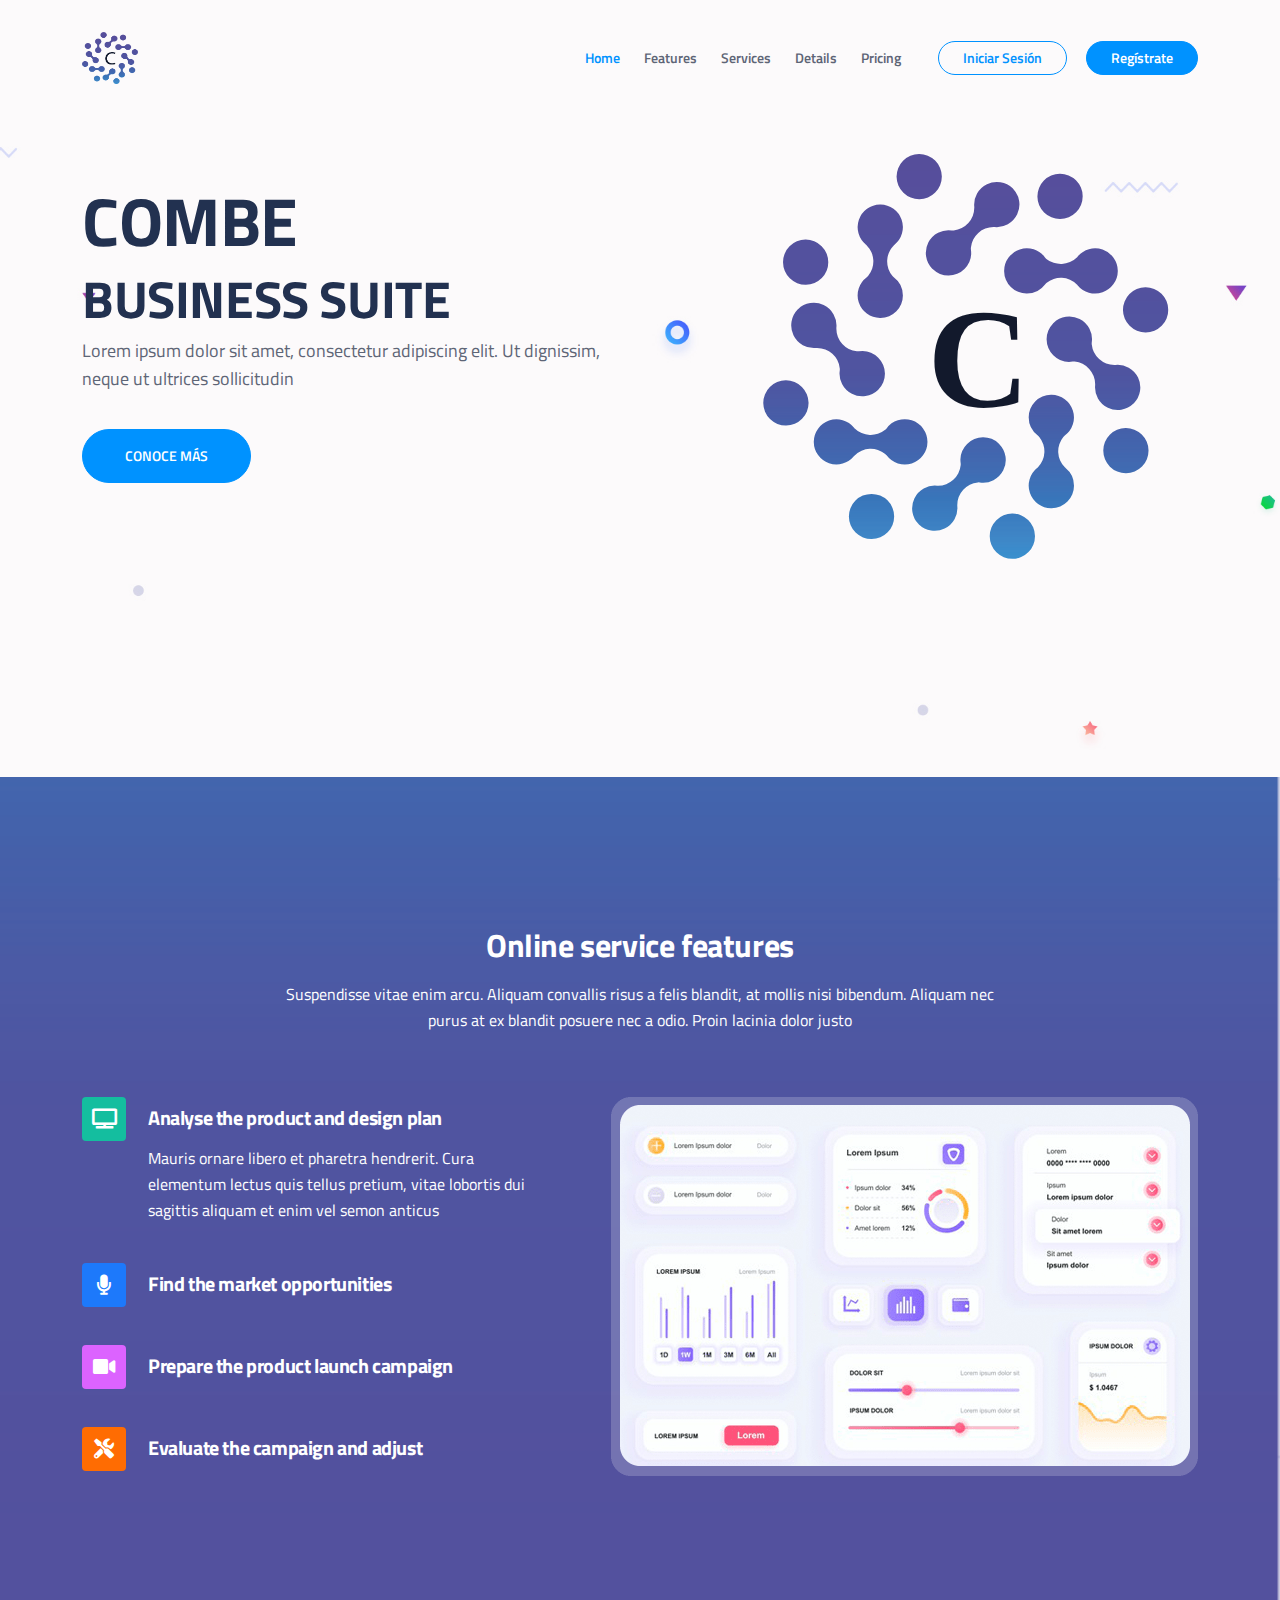
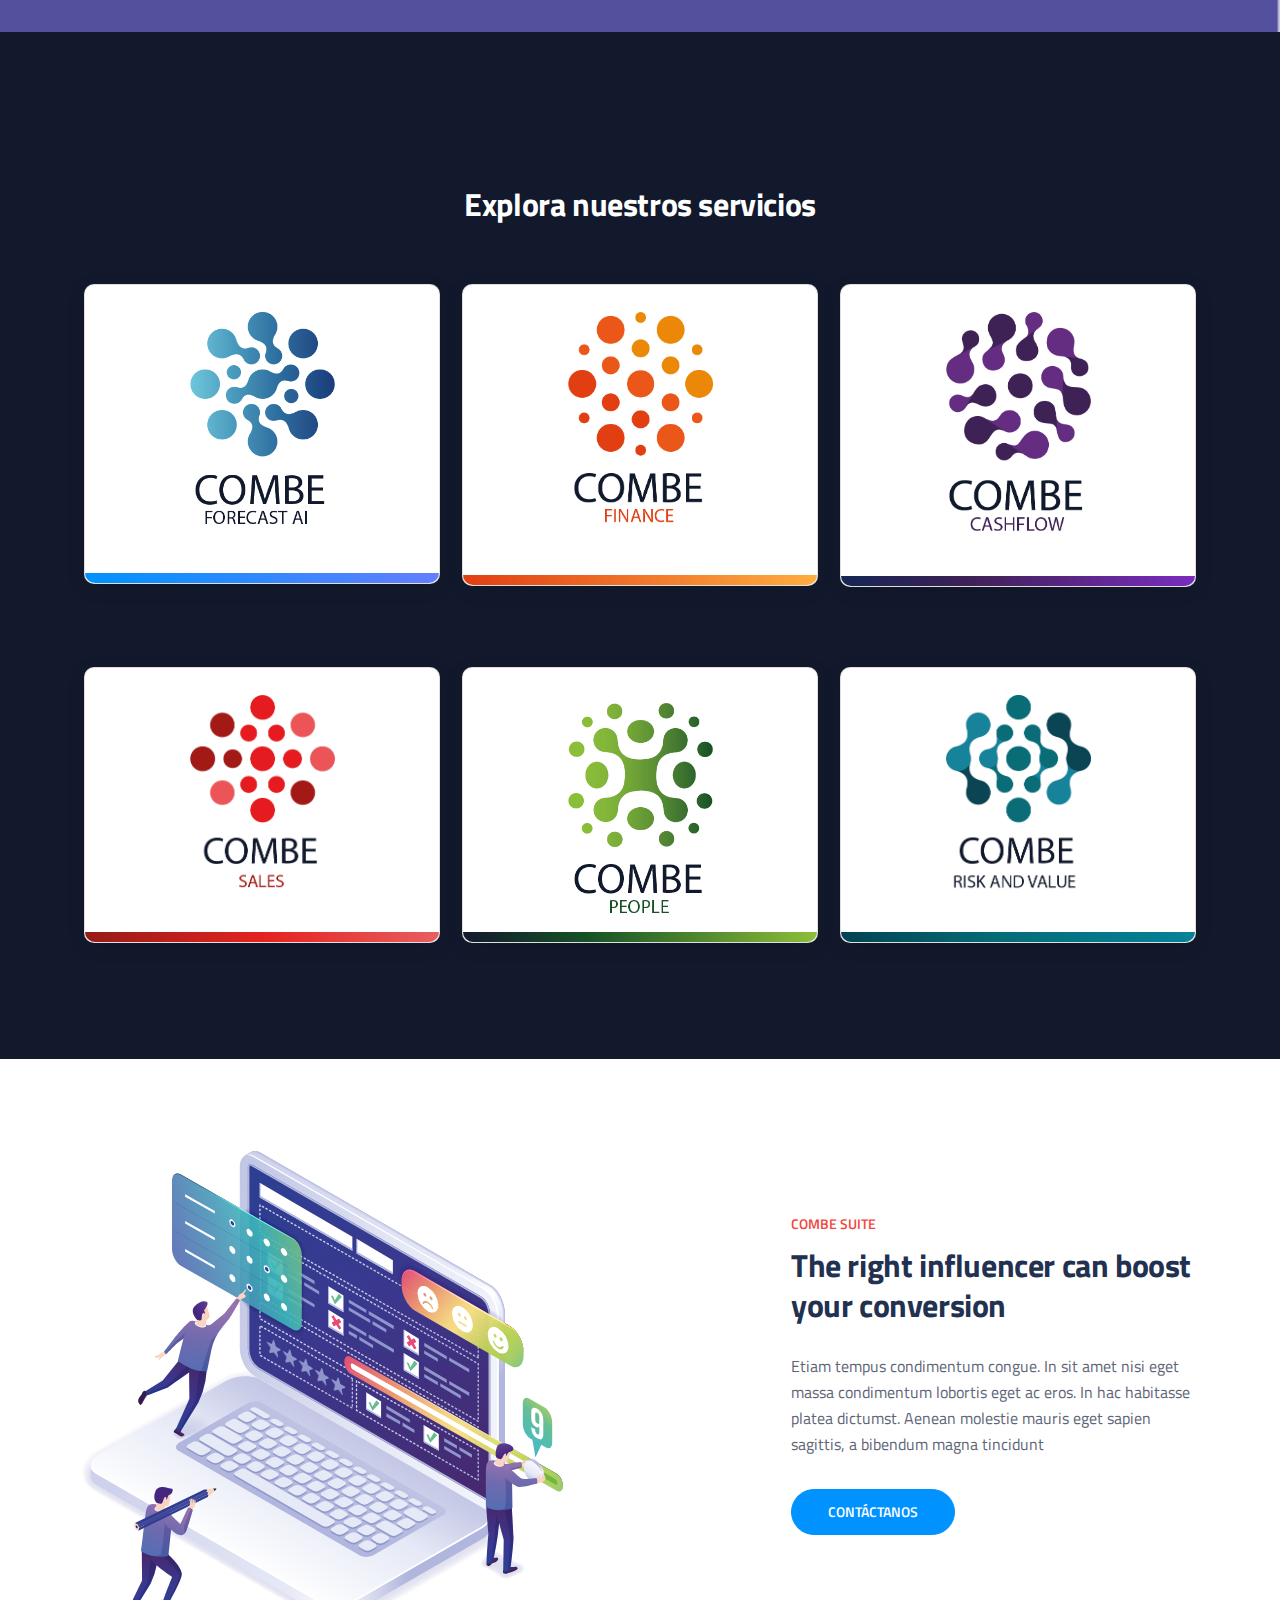
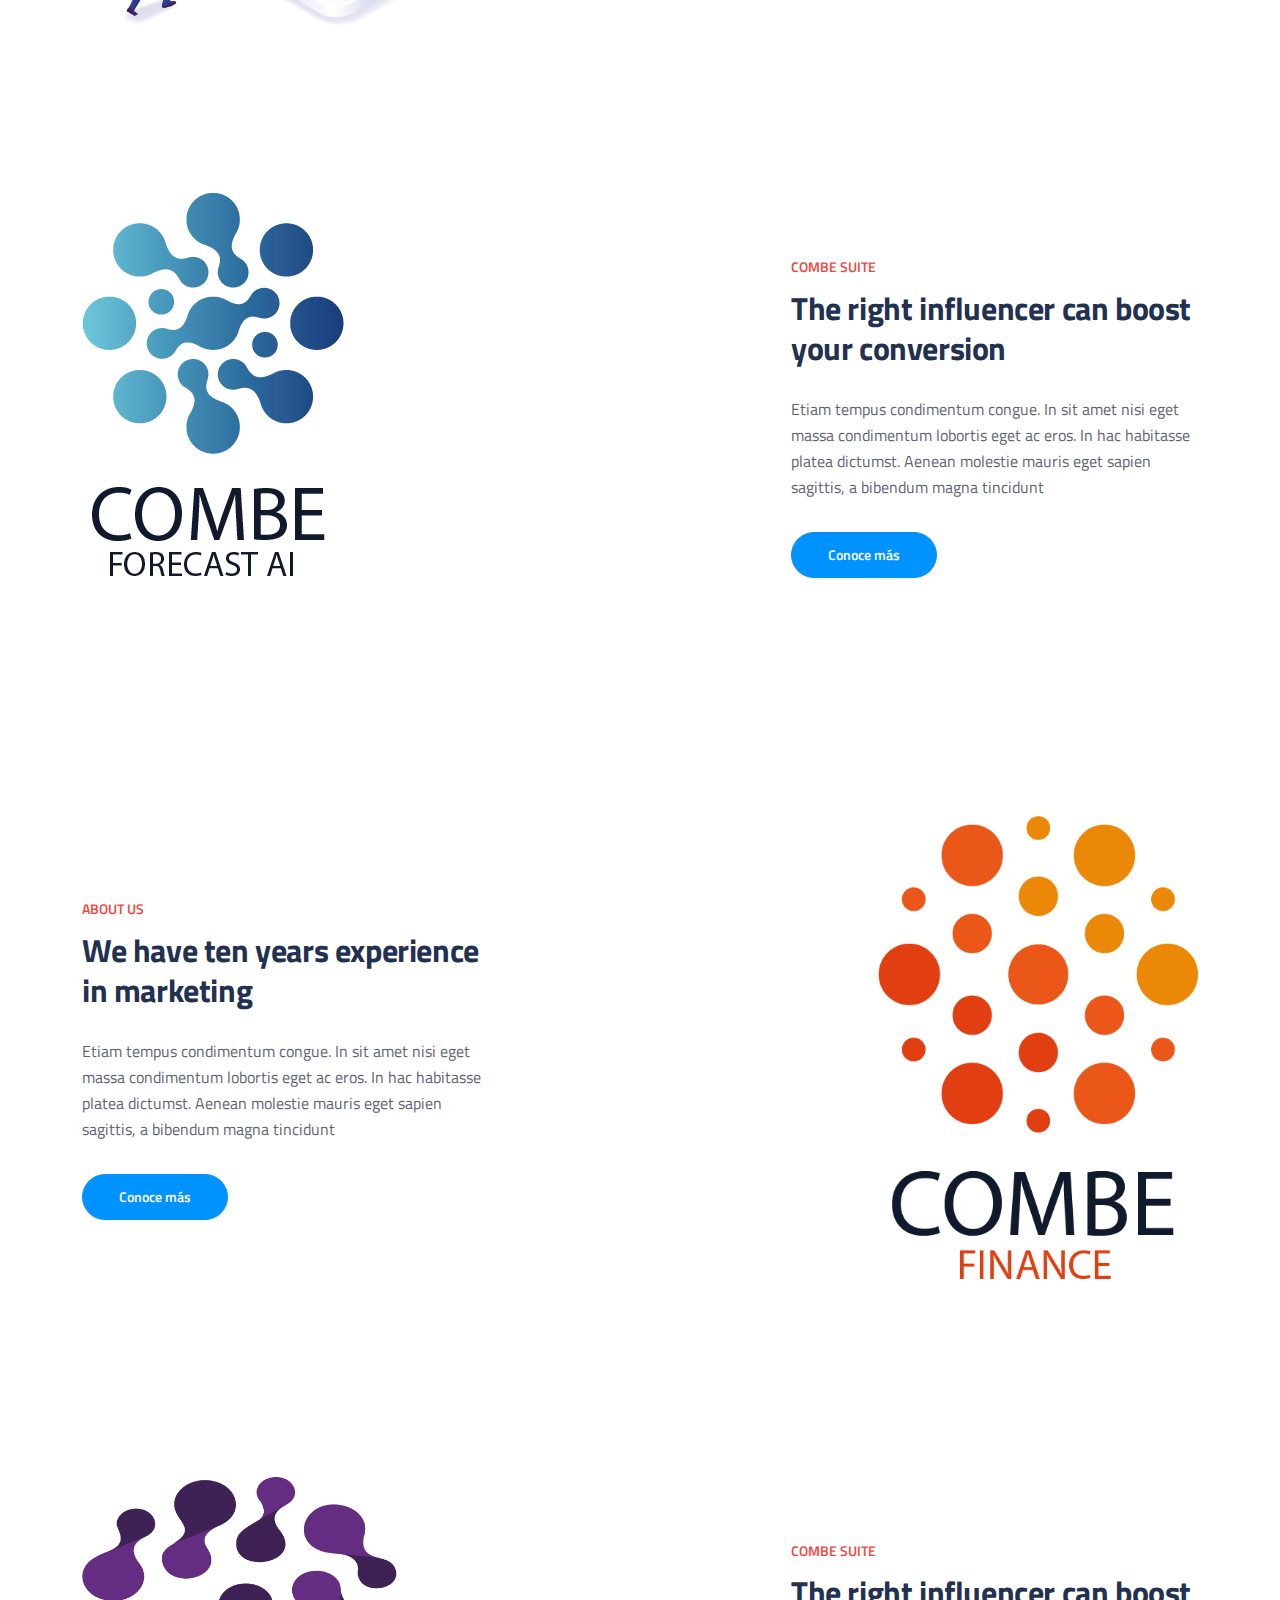
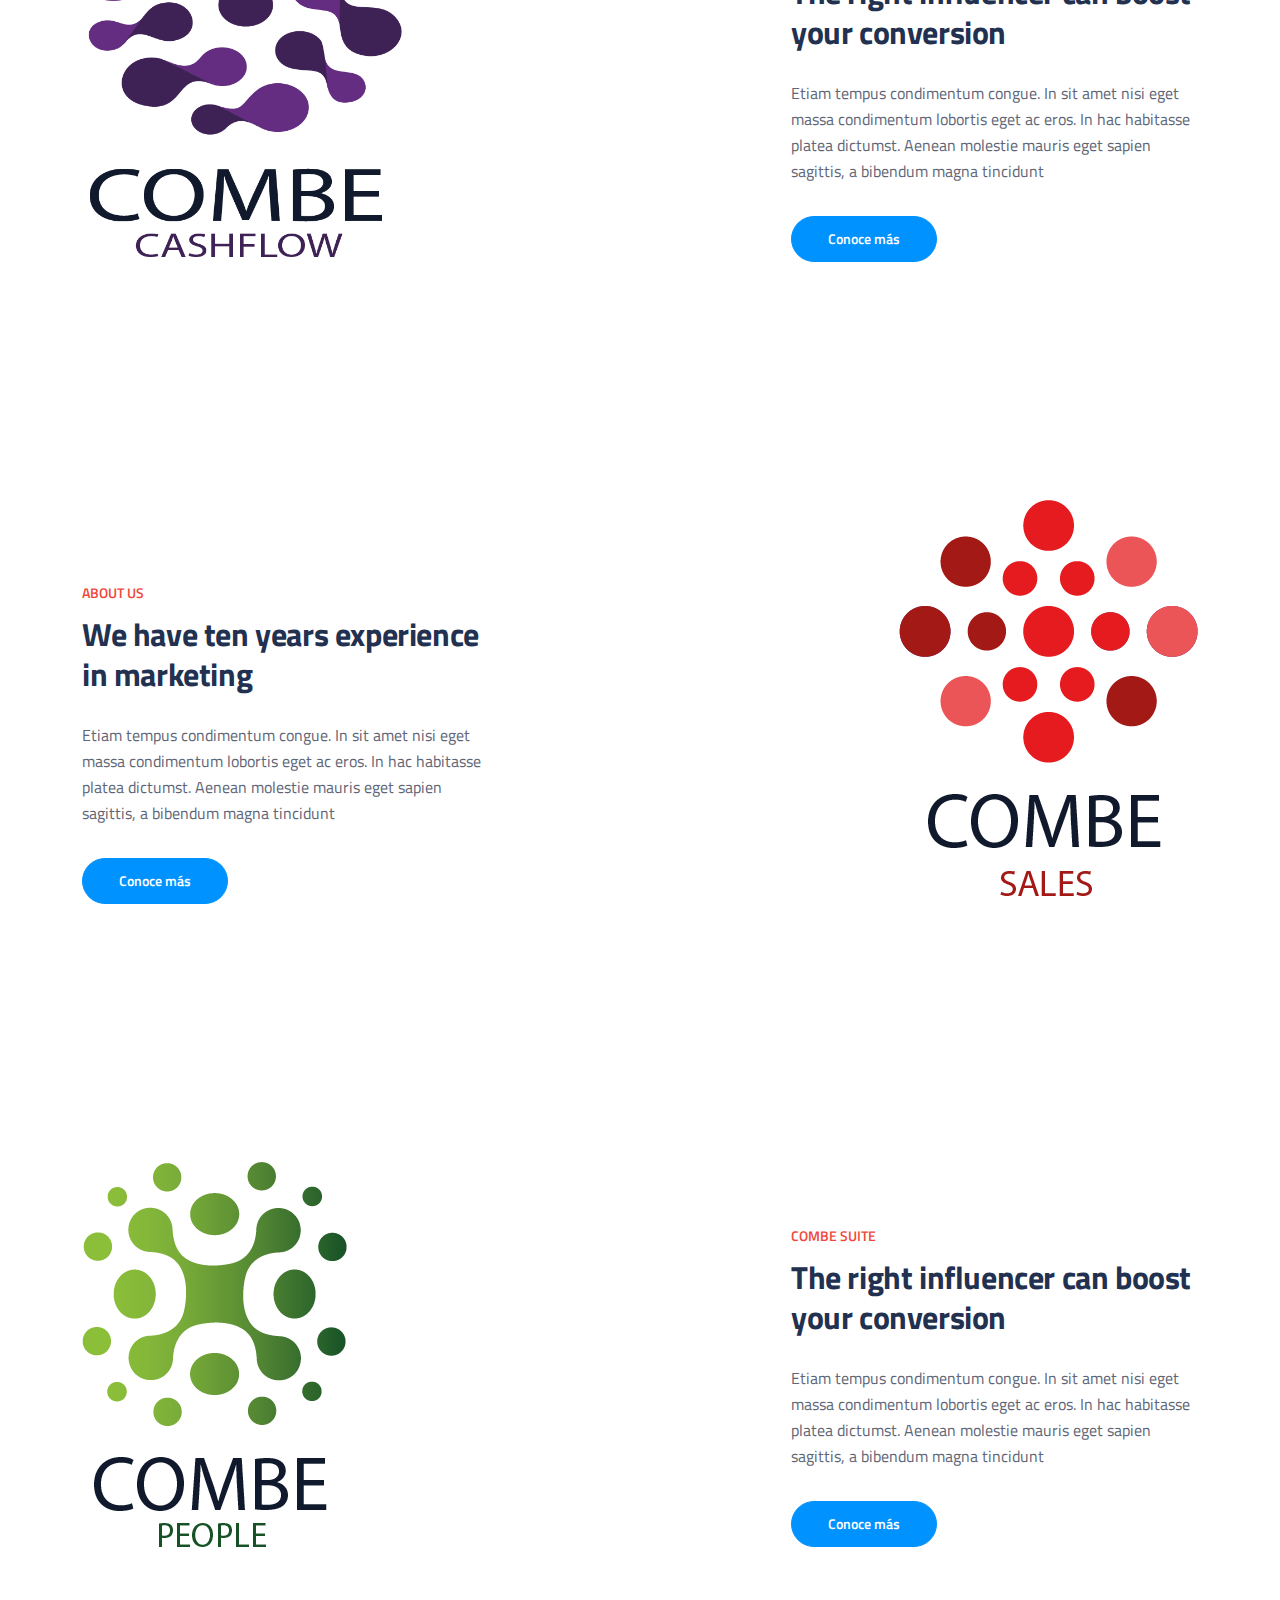
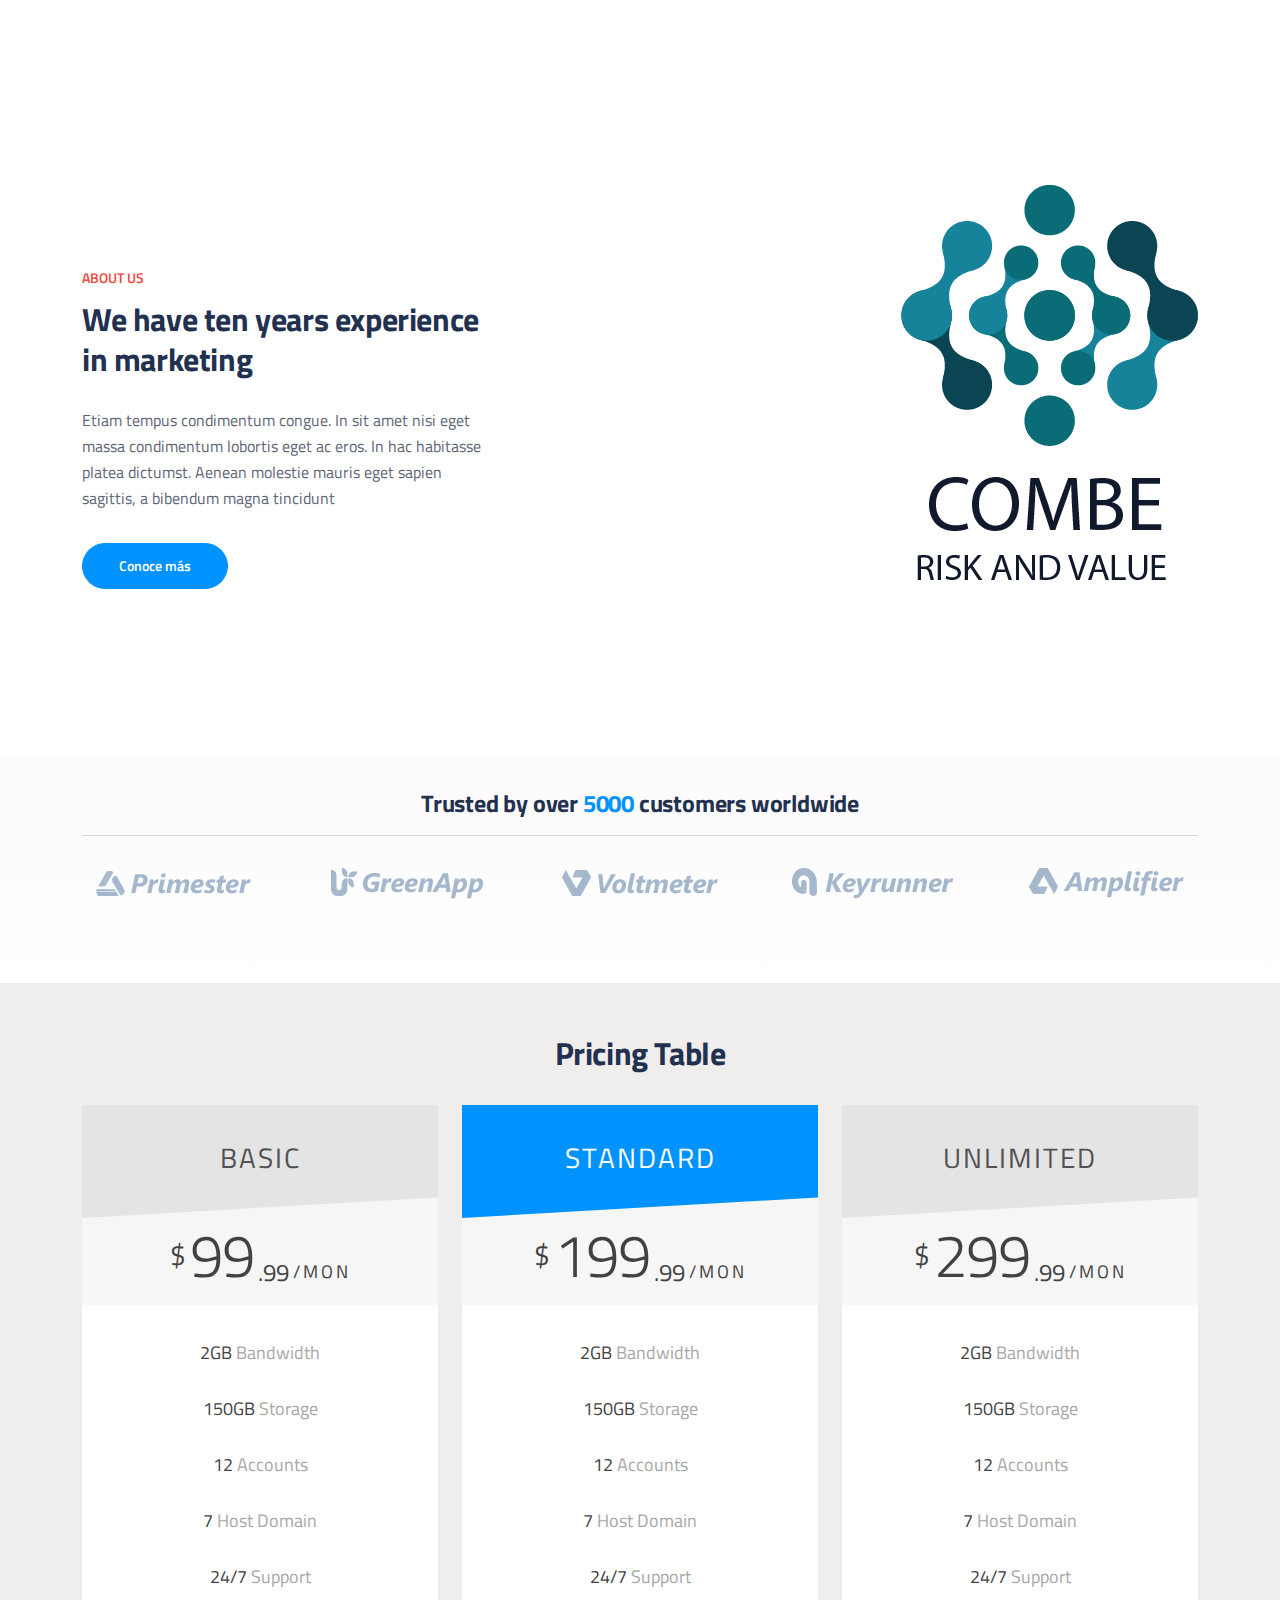
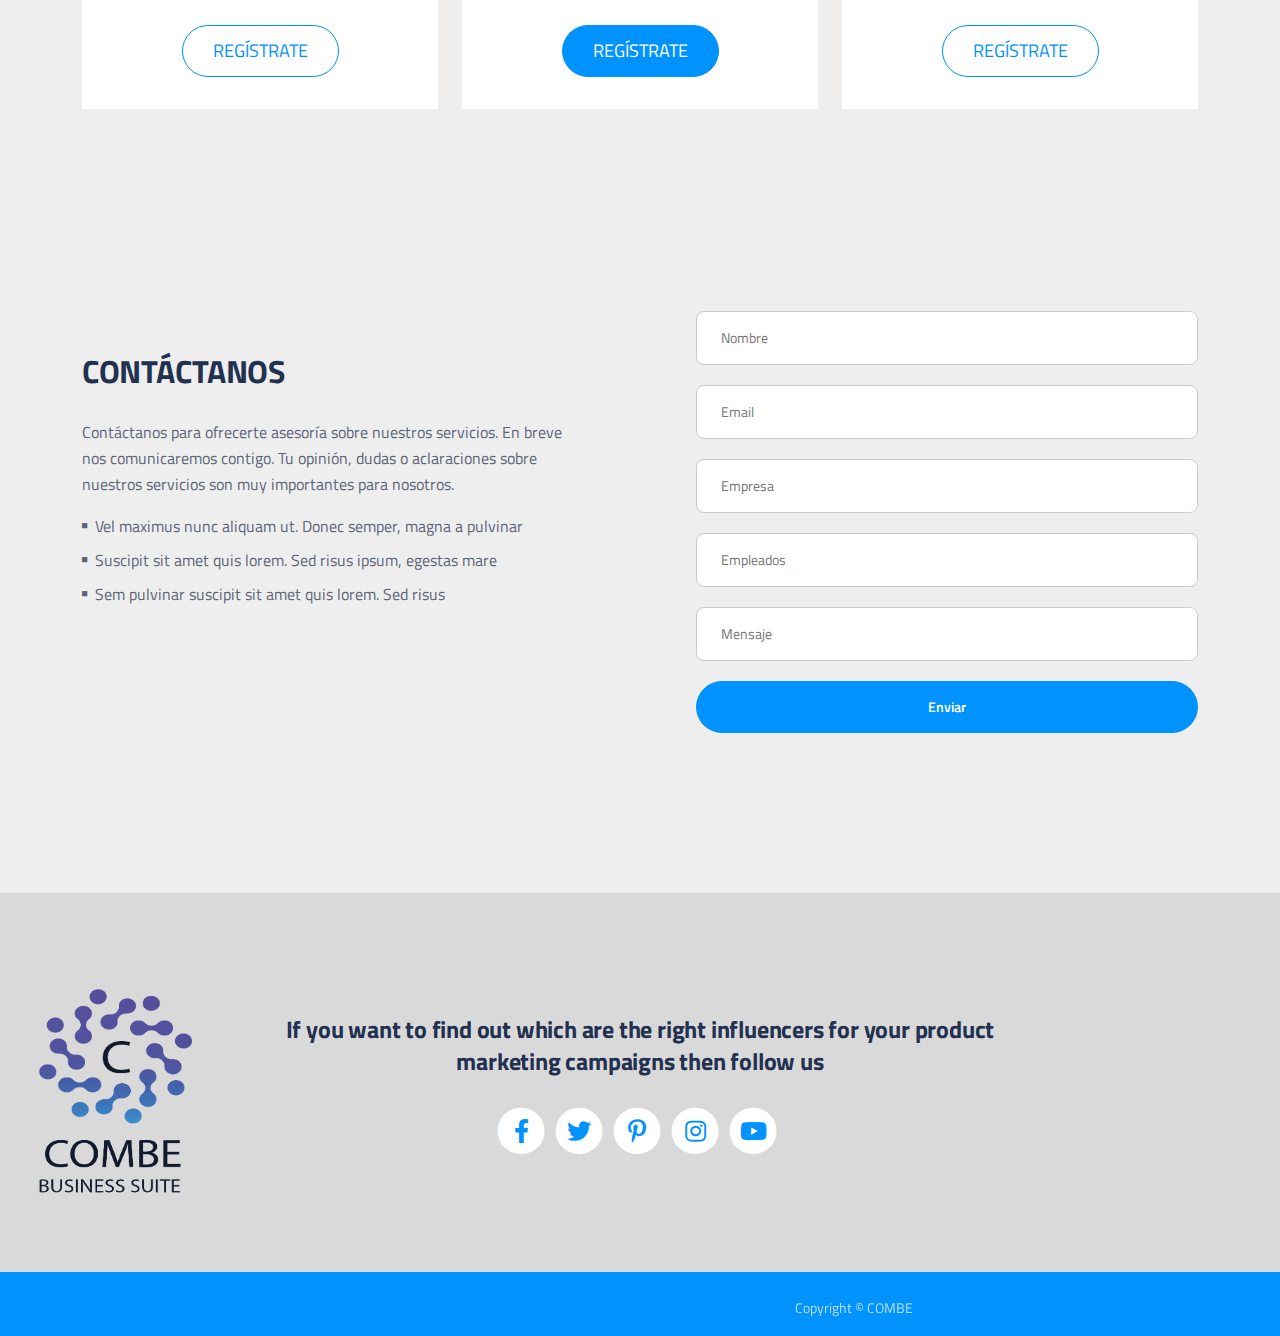
<file: index.html>
<!DOCTYPE html>
<html lang="en">
<head>
    <meta charset="utf-8">
    <meta name="viewport" content="width=device-width, initial-scale=1, shrink-to-fit=no">
    
    <!-- SEO Meta Tags -->
    <meta name="description" content="COMBE">
    <meta name="author" content="Gerardo">

    <!-- OG Meta Tags to improve the way the post looks when you share the page on Facebook, Twitter, LinkedIn -->
	<meta property="og:site_name" content="" /> <!-- website name -->
	<meta property="og:site" content="" /> <!-- website link -->
	<meta property="og:title" content=""/> <!-- title shown in the actual shared post -->
	<meta property="og:description" content="" /> <!-- description shown in the actual shared post -->
	<meta property="og:image" content="" /> <!-- image link, make sure it's jpg -->
	<meta property="og:url" content="" /> <!-- where do you want your post to link to -->
	<meta name="twitter:card" content="summary_large_image"> <!-- to have large image post format in Twitter -->

    <!-- Webpage Title -->
    <title>COMBE BUSINESS SUITE</title>
    
    <!-- Styles -->
    <link rel="preconnect" href="https://fonts.googleapis.com">
    <link rel="preconnect" href="https://fonts.gstatic.com" crossorigin>
    <link href="https://fonts.googleapis.com/css2?family=Titillium+Web:wght@300;400;700&display=swap" rel="stylesheet">

    <link href="css/bootstrap.min.css" rel="stylesheet">
    <link href="css/fontawesome-all.min.css" rel="stylesheet">
    <link href="css/swiper.css" rel="stylesheet">
	<link href="css/styles.css" rel="stylesheet">
	
	<!-- Favicon  -->
    <link rel="icon" href="images/logo1.png">
</head>
<body data-bs-spy="scroll" data-bs-target="#navbarExample">
    
    <!-- Navigation -->
    <nav id="navbarExample" class="navbar navbar-expand-lg fixed-top navbar-light" aria-label="Main navigation">
        <div class="container">

            <!-- Image Logo -->
            <a class="navbar-brand logo-image" href="index.html"><img src="images/combe.png" alt="COMBE"></a>

            <button class="navbar-toggler p-0 border-0" type="button" id="navbarSideCollapse" aria-label="Toggle navigation">
                <span class="navbar-toggler-icon"></span>
            </button>

            <div class="navbar-collapse offcanvas-collapse" id="navbarsExampleDefault">
                <ul class="navbar-nav ms-auto navbar-nav-scroll">
                    <li class="nav-item">
                        <a class="nav-link active" aria-current="page" href="#header">Home</a>
                    </li>
                    <li class="nav-item">
                        <a class="nav-link" href="#features">Features</a>
                    </li>
                    <li class="nav-item">
                        <a class="nav-link" href="#services">Services</a>
                    </li>
                    <li class="nav-item">
                        <a class="nav-link" href="#details">Details</a>
                    </li>
                    <li class="nav-item">
                        <a class="nav-link" href="#generic_price_table">Pricing</a>
                    </li>
                    
                    <!-- <li class="nav-item dropdown">
                        <a class="nav-link dropdown-toggle" href="#" id="dropdown01" data-bs-toggle="dropdown" aria-expanded="false">Drop</a>
                        <ul class="dropdown-menu" aria-labelledby="dropdown01">
                            <li><a class="dropdown-item" href="article.html">Article Details</a></li>
                            <li><div class="dropdown-divider"></div></li>
                            <li><a class="dropdown-item" href="terms.html">Terms Conditions</a></li>
                            <li><div class="dropdown-divider"></div></li>
                            <li><a class="dropdown-item" href="privacy.html">Privacy Policy</a></li>
                        </ul>
                    </li> -->
                </ul> 
                <span class="nav-item">
                    <a class="btn-outline-reg " href="article.html">Iniciar Sesión</a>
                    <a class=" btn-solid-sm" href="article.html">Regístrate</a>
                </span>
            </div> 
        </div>
    </nav>

    <!-- Header -->
    <header id="header" class="header">
        <div class="container">
            <div class="row">
                <div class="col-lg-6">
                    <div class="text-container miclass">
                        <h1 class="h1-large">COMBE</h1>
                        <h1 class="h2-large">BUSINESS SUITE</h1>
                        <p class="p-large">Lorem ipsum dolor sit amet, consectetur adipiscing elit. Ut dignissim, neque ut ultrices sollicitudin</p>
                        <a class="btn-solid-lg" href="#services">CONOCE MÁS</a>
                    </div> 
                </div> 
                <div class="col-lg-6 mt-4 mb-4">
                    <img class="w-75 mrg-left" src="images/nc1.svg" alt="alternative">
                </div> 
            </div>
        </div> 
    </header> 

     <!-- Features -->
     <div id="features" class="accordion-1">
        <div class="container">
            <div class="row">
                <div class="col-xl-12">
                    <h2 class="h2-heading white">Online service features</h2>
                    <p class="p-heading">Suspendisse vitae enim arcu. Aliquam convallis risus a felis blandit, at mollis nisi bibendum. Aliquam nec purus at ex blandit posuere nec a odio. Proin lacinia dolor justo</p>
                </div> 
            </div> 
            <div class="row">
                <div class="col-xl-5">
                    <div class="accordion" id="accordionExample">
                        
                        <!-- Accordion Item -->
                        <div class="accordion-item">
                            <div class="accordion-icon">
                                <span class="fas fa-tv"></span>
                            </div> <!-- end of accordion-icon -->
                            <div class="accordion-header" id="headingOne">
                                <button class="accordion-button" type="button" data-bs-toggle="collapse" data-bs-target="#collapseOne" aria-expanded="true" aria-controls="collapseOne">
                                    Analyse the product and design plan
                                </button>
                            </div> 
                            <div id="collapseOne" class="accordion-collapse collapse show" aria-labelledby="headingOne" data-bs-parent="#accordionExample">
                                <div class="accordion-body">Mauris ornare libero et pharetra hendrerit. Cura elementum lectus quis tellus pretium, vitae lobortis dui sagittis aliquam et enim vel semon anticus</div>
                            </div> 
                        </div> 
                        <!-- end of accordion-item -->

                        <!-- Accordion Item -->
                        <div class="accordion-item">
                            <div class="accordion-icon blue">
                                <span class="fas fa-microphone"></span>
                            </div> 
                            <div class="accordion-header" id="headingTwo">
                                <button class="accordion-button" type="button" data-bs-toggle="collapse" data-bs-target="#collapseTwo" aria-expanded="false" aria-controls="collapseTwo">
                                    Find the market opportunities
                                </button>
                            </div> 
                            <div id="collapseTwo" class="accordion-collapse collapse" aria-labelledby="headingTwo" data-bs-parent="#accordionExample">
                                <div class="accordion-body">Mauris ornare libero et pharetra hendrerit. Cura elementum lectus quis tellus pretium, vitae lobortis dui sagittis aliquam et enim vel semon anticus</div>
                            </div> 
                        </div> 
                        <!-- end of accordion-item -->

                        <!-- Accordion Item -->
                        <div class="accordion-item">
                            <div class="accordion-icon purple">
                                <span class="fas fa-video"></span>
                            </div> 
                            <div class="accordion-header" id="headingThree">
                                <button class="accordion-button" type="button" data-bs-toggle="collapse" data-bs-target="#collapseThree" aria-expanded="false" aria-controls="collapseThree">
                                    Prepare the product launch campaign
                                </button>
                            </div> 
                            <div id="collapseThree" class="accordion-collapse collapse" aria-labelledby="headingThree" data-bs-parent="#accordionExample">
                                <div class="accordion-body">Mauris ornare libero et pharetra hendrerit. Cura elementum lectus quis tellus pretium, vitae lobortis dui sagittis aliquam et enim vel semon anticus</div>
                            </div> 
                        </div> 
                        <!-- end of accordion-item -->
                        
                        <!-- Accordion Item -->
                        <div class="accordion-item">
                            <div class="accordion-icon orange">
                                <span class="fas fa-tools"></span>
                            </div> 
                            <div class="accordion-header" id="headingFour">
                                <button class="accordion-button" type="button" data-bs-toggle="collapse" data-bs-target="#collapseFour" aria-expanded="false" aria-controls="collapseFour">
                                    Evaluate the campaign and adjust
                                </button>
                            </div> 
                            <div id="collapseFour" class="accordion-collapse collapse" aria-labelledby="headingFour" data-bs-parent="#accordionExample">
                                <div class="accordion-body">Mauris ornare libero et pharetra hendrerit. Cura elementum lectus quis tellus pretium, vitae lobortis dui sagittis aliquam et enim vel semon anticus</div>
                            </div> 
                        </div> 
                        <!-- end of accordion-item -->

                    </div> <!-- end of accordion -->
                </div> <!-- end of col -->
                <div class="col-xl-7">
                    <div class="image-container">
                        <img class="img-fluid" src="images/features-dashboard.png" alt=alternative>
                    </div> 
                </div> 
            </div> 
        </div> 
    </div> 
    <!-- end of features -->

     <!-- servicios -->
     <div id="services" class="cards-2 bg-gray ">
        <div class="container ">
            <div class="row">
                <div class="col-lg-12">
                    <h2 class="h2-heading text-white">Explora nuestros servicios</h2>
                </div> 
            </div> 
            <div class="row">
                <div class="col-lg-12">

                    <!-- Card -->
                    <div class="card">
                        <div class="card-body mb-1">
                            <a class=" " href="https://gerardorodvel.github.io/combeforecast.github.io/">
                                <img src="images/combe2.png" class="logo-image-c" alt="COMBE"></a>
                        </div>
                        <div class="gradient-floor blue-to-purple"></div>
                    </div>
                    <!-- end of card -->

                    <!-- Card -->
                    <div class="card">
                        <div class="card-body mb-2">
                            <a class=" " href="https://gerardorodvel.github.io/combefinance.github.io/">
                                <img src="images/combe3.png" class="logo-image-c" alt="COMBE"></a>
                        </div>
                        <div class="gradient-floor clr-combe3"></div>
                    </div>
                    <!-- end of card -->

                    <!-- Card -->
                    <div class="card">
                        <div class="card-body mb-0">
                            <a class="" href="https://gerardorodvel.github.io/combecashflow.github.io/index">
                                <img src="images/logobranding2.png" class="logo-image-c" alt="COMBE"></a>
                        </div>
                        <div class="gradient-floor clr-cashflow"></div>
                        <!-- <div class="gradient-floor purple-to-green"></div> -->
                    </div>
                    <!-- end of card -->
                     <!-- Card -->
                     <div class="card">
                        <div class="card-body">
                            <a class="" href="https://gerardorodvel.github.io/combesales.github.io/">
                                <img src="images/sales/logobranding1.png" class="logo-image-c" alt="COMBE"></a>
                        </div>
                        <div class="gradient-floor clr-sales"></div>
                    </div>
                    <!-- end of card -->

                    <!-- Card -->
                    <div class="card">
                        <div class="card-body pb-4 mt-2">
                            <a class="" href="https://gerardorodvel.github.io/combepeople.github.io/index">
                                <img src="images/people/logobranding1.png" class="logo-image-c" alt="COMBE"></a>
                           
                        </div>
                        <div class="gradient-floor clr-people"></div>
                    </div>
                    <!-- end of card -->

                    <!-- Card -->
                    <div class="card">
                        <div class="card-body">
                            <a class="" href="https://gerardorodvel.github.io/comberisk.github.io/index">
                                <img src="images/risk/logobranding1.png" class="logo-image-c" alt="COMBE"></a>
                        </div>
                        <div class="gradient-floor clr-risk"></div>
                    </div>
                    <!-- end of card -->
                    

                </div> 
            </div> 
        </div> 
    </div> 


    <!-- Details 1 -->
    <div id="details" class="basic-1">
        <div class="container">
            <div class="row">
                <div class="col-lg-6 col-xl-7">
                    <div class="image-container">
                        <img class="img-fluid w-75" src="images/img2.svg" alt="alternative">
                    </div> 
                </div> 
                <div class="col-lg-6 col-xl-5">
                    <div class="text-container">
                        <div class="section-title">COMBE SUITE</div>
                        <h2>The right influencer can boost your conversion</h2>
                        <p>Etiam tempus condimentum congue. In sit amet nisi eget massa condimentum lobortis eget ac eros. In hac habitasse platea dictumst. Aenean molestie mauris eget sapien sagittis, a bibendum magna tincidunt</p>
                        <a class="btn-solid-reg" href="#contact">CONTÁCTANOS</a>
                    </div> 
                </div> 
            </div> 
        </div> 
    </div> 
    <!-- end of details 1 -->

     <!-- Details 2 -->
     <div id="details" class="basic-1">
        <div class="container">
            <div class="row">
                <div class="col-lg-6 col-xl-7">
                    <div class="image-container">
                        <img class="img-fl-2" src="images/combe2.png" alt="alternative">
                    </div> 
                </div> 
                <div class="col-lg-6 col-xl-5">
                    <div class="text-container">
                        <div class="section-title">COMBE SUITE</div>
                        <h2>The right influencer can boost your conversion</h2>
                        <p>Etiam tempus condimentum congue. In sit amet nisi eget massa condimentum lobortis eget ac eros. In hac habitasse platea dictumst. Aenean molestie mauris eget sapien sagittis, a bibendum magna tincidunt</p>
                        <a class="btn-solid-reg" href="#contact">Conoce más</a>
                    </div> 
                </div> 
            </div> 
        </div> 
    </div> 
    <!-- end of details 2 -->

    <!-- Details 3 -->
    <div class="basic-2">
        <div class="container">
            <div class="row">
                <div class="col-lg-6 col-xl-5">
                    <div class="text-container">
                        <div class="section-title">ABOUT US</div>
                        <h2>We have ten years experience in marketing</h2>
                        <p>Etiam tempus condimentum congue. In sit amet nisi eget massa condimentum lobortis eget ac eros. In hac habitasse platea dictumst. Aenean molestie mauris eget sapien sagittis, a bibendum magna tincidunt</p>
                        <a class="btn-solid-reg" href="article.html">Conoce más</a>
                    </div> 
                </div> 
                <div class="col-lg-6 col-xl-7">
                    <div class="image-container">
                        <img class="img-fl-2" src="images/combe3.png" alt="alternative">
                    </div> 
                </div> 
            </div> 
        </div> 
    </div> 
    <!-- end of details 3 -->

     <!-- Details 4 -->
     <div id="details" class="basic-1">
        <div class="container">
            <div class="row">
                <div class="col-lg-6 col-xl-7">
                    <div class="image-container">
                        <img class="img-fl-2" src="images/combe4.png" alt="alternative">
                    </div> 
                </div> 
                <div class="col-lg-6 col-xl-5">
                    <div class="text-container">
                        <div class="section-title">COMBE SUITE</div>
                        <h2>The right influencer can boost your conversion</h2>
                        <p>Etiam tempus condimentum congue. In sit amet nisi eget massa condimentum lobortis eget ac eros. In hac habitasse platea dictumst. Aenean molestie mauris eget sapien sagittis, a bibendum magna tincidunt</p>
                        <a class="btn-solid-reg" href="#contact">Conoce más</a>
                    </div> 
                </div> 
            </div> 
        </div> 
    </div> 
    <!-- end of details 4 -->

    <!-- Details 5 -->
    <div class="basic-2">
        <div class="container">
            <div class="row">
                <div class="col-lg-6 col-xl-5">
                    <div class="text-container">
                        <div class="section-title">ABOUT US</div>
                        <h2>We have ten years experience in marketing</h2>
                        <p>Etiam tempus condimentum congue. In sit amet nisi eget massa condimentum lobortis eget ac eros. In hac habitasse platea dictumst. Aenean molestie mauris eget sapien sagittis, a bibendum magna tincidunt</p>
                        <a class="btn-solid-reg" href="article.html">Conoce más</a>
                    </div> 
                </div> 
                <div class="col-lg-6 col-xl-7">
                    <div class="image-container">
                        <img class="img-fl-2" src="images/sales/logobranding1.png" alt="alternative">
                    </div> 
                </div> 
            </div> 
        </div> 
    </div> 
    <!-- end of details 5 -->
    
     <!-- Details 6 -->
     <div id="details" class="basic-1">
        <div class="container">
            <div class="row">
                <div class="col-lg-6 col-xl-7">
                    <div class="image-container">
                        <img class="img-fl-2" src="images/people/logobranding1.png" alt="alternative">
                    </div> 
                </div> 
                <div class="col-lg-6 col-xl-5">
                    <div class="text-container">
                        <div class="section-title">COMBE SUITE</div>
                        <h2>The right influencer can boost your conversion</h2>
                        <p>Etiam tempus condimentum congue. In sit amet nisi eget massa condimentum lobortis eget ac eros. In hac habitasse platea dictumst. Aenean molestie mauris eget sapien sagittis, a bibendum magna tincidunt</p>
                        <a class="btn-solid-reg" href="#contact">Conoce más</a>
                    </div> 
                </div> 
            </div> 
        </div> 
    </div> 
    <!-- end of details 6 -->

    <!-- Details 7 -->
    <div class="basic-2">
        <div class="container">
            <div class="row">
                <div class="col-lg-6 col-xl-5">
                    <div class="text-container">
                        <div class="section-title">ABOUT US</div>
                        <h2>We have ten years experience in marketing</h2>
                        <p>Etiam tempus condimentum congue. In sit amet nisi eget massa condimentum lobortis eget ac eros. In hac habitasse platea dictumst. Aenean molestie mauris eget sapien sagittis, a bibendum magna tincidunt</p>
                        <a class="btn-solid-reg" href="article.html">Conoce más</a>
                    </div> 
                </div> 
                <div class="col-lg-6 col-xl-7">
                    <div class="image-container">
                        <img class="img-fl-2" src="images/risk/logobranding1.png" alt="alternative">
                    </div> 
                </div> 
            </div> 
        </div> 
    </div> 
    <!-- end of details 7 -->


    <!-- Customers -->
    <div class="slider-1">
        <div class="container">
            <div class="row">
                <div class="col-lg-12">
                    <h4>Trusted by over <span class="blue">5000</span> customers worldwide</h4>
                    <hr class="section-divider">
                    <!-- Image Slider -->
                    <div class="slider-container">
                        <div class="swiper-container image-slider">
                            <div class="swiper-wrapper">
                                <div class="swiper-slide">
                                    <img class="img-fluid" src="images/customer-logo-1.png" alt="alternative">
                                </div>
                                <div class="swiper-slide">
                                    <img class="img-fluid" src="images/customer-logo-2.png" alt="alternative">
                                </div>
                                <div class="swiper-slide">
                                    <img class="img-fluid" src="images/customer-logo-3.png" alt="alternative">
                                </div>
                                <div class="swiper-slide">
                                    <img class="img-fluid" src="images/customer-logo-4.png" alt="alternative">
                                </div>
                                <div class="swiper-slide">
                                    <img class="img-fluid" src="images/customer-logo-5.png" alt="alternative">
                                </div>
                                <div class="swiper-slide">
                                    <img class="img-fluid" src="images/customer-logo-6.png" alt="alternative">
                                </div>
                            </div> 
                        </div> 
                    </div> 
                    <!-- end of image slider -->

                </div> 
            </div> 
        </div> 
    </div> 
    <!-- end of customers -->

 <!-- pricing  -->
<div id="generic_price_table">   
<section>
        <div class="container">
            <div class="row">
                <div class="col-md-12">
                    <!--PRICE HEADING START-->
                    <div class="price-heading clearfix">
                        <h2 class="mb-3 pb-3">Pricing Table</h2>
                    </div>
                    <!--//PRICE HEADING END-->
                </div>
            </div>
        </div>
        <div class="container">
            
            <!--BLOCK ROW START-->
            <div class="row">
                <div class="col-md-4">
                
                  <!--PRICE CONTENT START-->
                    <div class="generic_content clearfix">
                        
                        <!--HEAD PRICE DETAIL START-->
                        <div class="generic_head_price clearfix">
                        
                            <!--HEAD CONTENT START-->
                            <div class="generic_head_content clearfix">
                            
                              <!--HEAD START-->
                                <div class="head_bg"></div>
                                <div class="head">
                                    <span>Basic</span>
                                </div>
                                <!--//HEAD END-->
                                
                            </div>
                            <!--//HEAD CONTENT END-->
                            
                            <!--PRICE START-->
                            <div class="generic_price_tag clearfix">  
                                <span class="price">
                                    <span class="sign">$</span>
                                    <span class="currency">99</span>
                                    <span class="cent">.99</span>
                                    <span class="month">/MON</span>
                                </span>
                            </div>
                            <!--//PRICE END-->
                            
                        </div>                            
                        <!--//HEAD PRICE DETAIL END-->
                        
                        <!--FEATURE LIST START-->
                        <div class="generic_feature_list">
                          <ul>
                              <li><span>2GB</span> Bandwidth</li>
                                <li><span>150GB</span> Storage</li>
                                <li><span>12</span> Accounts</li>
                                <li><span>7</span> Host Domain</li>
                                <li><span>24/7</span> Support</li>
                            </ul>
                        </div>
                        <!--//FEATURE LIST END-->
                        
                        <!--BUTTON START-->
                        <div class="generic_price_btn clearfix">
                          <a class="" href="">Regístrate</a>
                        </div>
                        <!--//BUTTON END-->
                        
                    </div>
                    <!--//PRICE CONTENT END-->
                        
                </div>
                
                <div class="col-md-4">
                
                  <!--PRICE CONTENT START-->
                    <div class="generic_content active clearfix">
                        
                        <!--HEAD PRICE DETAIL START-->
                        <div class="generic_head_price clearfix">
                        
                            <!--HEAD CONTENT START-->
                            <div class="generic_head_content clearfix">
                            
                              <!--HEAD START-->
                                <div class="head_bg"></div>
                                <div class="head">
                                    <span>Standard</span>
                                </div>
                                <!--//HEAD END-->
                                
                            </div>
                            <!--//HEAD CONTENT END-->
                            
                            <!--PRICE START-->
                            <div class="generic_price_tag clearfix">  
                                <span class="price">
                                    <span class="sign">$</span>
                                    <span class="currency">199</span>
                                    <span class="cent">.99</span>
                                    <span class="month">/MON</span>
                                </span>
                            </div>
                            <!--//PRICE END-->
                            
                        </div>                            
                        <!--//HEAD PRICE DETAIL END-->
                        
                        <!--FEATURE LIST START-->
                        <div class="generic_feature_list">
                          <ul>
                              <li><span>2GB</span> Bandwidth</li>
                                <li><span>150GB</span> Storage</li>
                                <li><span>12</span> Accounts</li>
                                <li><span>7</span> Host Domain</li>
                                <li><span>24/7</span> Support</li>
                            </ul>
                        </div>
                        <!--//FEATURE LIST END-->
                        
                        <!--BUTTON START-->
                        <div class="generic_price_btn clearfix">
                          <a class="" href="">Regístrate</a>
                        </div>
                        <!--//BUTTON END-->
                        
                    </div>
                    <!--//PRICE CONTENT END-->
                        
                </div>
                <div class="col-md-4">
                
                  <!--PRICE CONTENT START-->
                    <div class="generic_content clearfix">
                        
                        <!--HEAD PRICE DETAIL START-->
                        <div class="generic_head_price clearfix">
                        
                            <!--HEAD CONTENT START-->
                            <div class="generic_head_content clearfix">
                            
                              <!--HEAD START-->
                                <div class="head_bg"></div>
                                <div class="head">
                                    <span>Unlimited</span>
                                </div>
                                <!--//HEAD END-->
                                
                            </div>
                            <!--//HEAD CONTENT END-->
                            
                            <!--PRICE START-->
                            <div class="generic_price_tag clearfix">  
                                <span class="price">
                                    <span class="sign">$</span>
                                    <span class="currency">299</span>
                                    <span class="cent">.99</span>
                                    <span class="month">/MON</span>
                                </span>
                            </div>
                            <!--//PRICE END-->
                            
                        </div>                            
                        <!--//HEAD PRICE DETAIL END-->
                        
                        <!--FEATURE LIST START-->
                        <div class="generic_feature_list">
                          <ul>
                              <li><span>2GB</span> Bandwidth</li>
                                <li><span>150GB</span> Storage</li>
                                <li><span>12</span> Accounts</li>
                                <li><span>7</span> Host Domain</li>
                                <li><span>24/7</span> Support</li>
                            </ul>
                        </div>
                        <!--//FEATURE LIST END-->
                        
                        <!--BUTTON START-->
                        <div class="generic_price_btn clearfix">
                          <a class="" href="">Regístrate</a>
                        </div>
                        <!--//BUTTON END-->
                        
                    </div>
                    <!--//PRICE CONTENT END-->
                        
                </div>
            </div>  
            <!--//BLOCK ROW END-->
            
        </div>
    </section> 
</div>

    <!-- Contact -->
    <div id="contact" class="form-1">
        <div class="container">
            <div class="row">
                <div class="col-lg-6">
                    <div class="text-container">
                        <h2>CONTÁCTANOS</h2>
                        <p>Contáctanos para ofrecerte asesoría sobre nuestros servicios. En breve nos comunicaremos contigo.
                            Tu opinión, dudas o aclaraciones sobre nuestros servicios son muy importantes para nosotros.</p>
                        <ul class="list-unstyled li-space-lg">
                            <li class="d-flex">
                                <i class="fas fa-square"></i>
                                <div class="flex-grow-1">Vel maximus nunc aliquam ut. Donec semper, magna a pulvinar</div>
                            </li>
                            <li class="d-flex">
                                <i class="fas fa-square"></i>
                                <div class="flex-grow-1">Suscipit sit amet quis lorem. Sed risus ipsum, egestas mare</div>
                            </li>
                            <li class="d-flex">
                                <i class="fas fa-square"></i>
                                <div class="flex-grow-1">Sem pulvinar suscipit sit amet quis lorem. Sed risus</div>
                            </li>
                        </ul>
                    </div> 
                </div> 
                <div class="col-lg-6">

                    <!-- Contact Form -->
                    <form>
                        <div class="form-group">
                            <input type="text" class="form-control-input" placeholder="Nombre" required>
                        </div>
                        <div class="form-group">
                            <input type="email" class="form-control-input" placeholder="Email" required>
                        </div>
                        <div class="form-group">
                            <input type="text" class="form-control-input" placeholder="Empresa" required>
                        </div>
                        <div class="form-group">
                            <input type="text" class="form-control-input" placeholder="Empleados" required>
                        </div>
                        <div class="form-group">
                            <input type="text-area" class="form-control-input" placeholder="Mensaje" required>
                        </div>
                        <div class="form-group">
                            <button type="submit" class="form-control-submit-button">Enviar</button>
                        </div>
                    </form>
                    <!-- end of contact form -->

                </div> 
            </div> 
        </div> 
    </div> 
    <!-- end of contact -->


    <!-- Footer -->
    <div class="footer bg-gray-2">
        <img class="decoration-circles" src="images/logo1.png" alt="alternative">
        <div class="container">
            <div class="row">
                <div class="col-lg-12">
                    <h4>If you want to find out which are the right influencers for your product marketing campaigns then follow us</h4>
                    <div class="social-container">
                        <span class="fa-stack">
                            <a href="#your-link">
                                <i class="fas fa-circle fa-stack-2x"></i>
                                <i class="fab fa-facebook-f fa-stack-1x"></i>
                            </a>
                        </span>
                        <span class="fa-stack">
                            <a href="#your-link">
                                <i class="fas fa-circle fa-stack-2x"></i>
                                <i class="fab fa-twitter fa-stack-1x"></i>
                            </a>
                        </span>
                        <span class="fa-stack">
                            <a href="#your-link">
                                <i class="fas fa-circle fa-stack-2x"></i>
                                <i class="fab fa-pinterest-p fa-stack-1x"></i>
                            </a>
                        </span>
                        <span class="fa-stack">
                            <a href="#your-link">
                                <i class="fas fa-circle fa-stack-2x"></i>
                                <i class="fab fa-instagram fa-stack-1x"></i>
                            </a>
                        </span>
                        <span class="fa-stack">
                            <a href="#your-link">
                                <i class="fas fa-circle fa-stack-2x"></i>
                                <i class="fab fa-youtube fa-stack-1x"></i>
                            </a>
                        </span>
                    </div> 
                </div> 
            </div> 
        </div>
    </div> 
    <!-- end of footer -->


    <!-- Copyright -->
    <div class="copyright bg-gray-3">
        <div class="container">
            <div class="row">
                <div class="col-lg-6 col-md-12 col-sm-12">
                    <ul class="list-unstyled li-space-lg p-small">
                        <li><a href="article.html"></a></li>
                    </ul>
                </div> <!-- end of col -->
                <div class="col-lg-3 col-md-12 col-sm-12">
                    <p class="p-small statement">Copyright © <a href="#">COMBE</a></p>
                </div> <!-- end of col -->

                <div class="col-lg-3 col-md-12 col-sm-12">
                </div> <!-- end of col -->
            </div> <!-- enf of row -->
        </div> <!-- end of container -->
    </div> <!-- end of copyright --> 
    <!-- end of copyright -->
    

    <!-- Back To Top Button -->
    <button onclick="topFunction()" id="myBtn">
        <img src="images/up-arrow.png" alt="alternative">
    </button>
    <!-- end of back to top button -->
    	
    <!-- Scripts -->
    <script src="js/bootstrap.min.js"></script> <!-- Bootstrap framework -->
    <script src="js/swiper.min.js"></script> <!-- Swiper for image and text sliders -->
    <script src="js/scripts.js"></script> <!-- Custom scripts -->
</body>
</html>
</file>
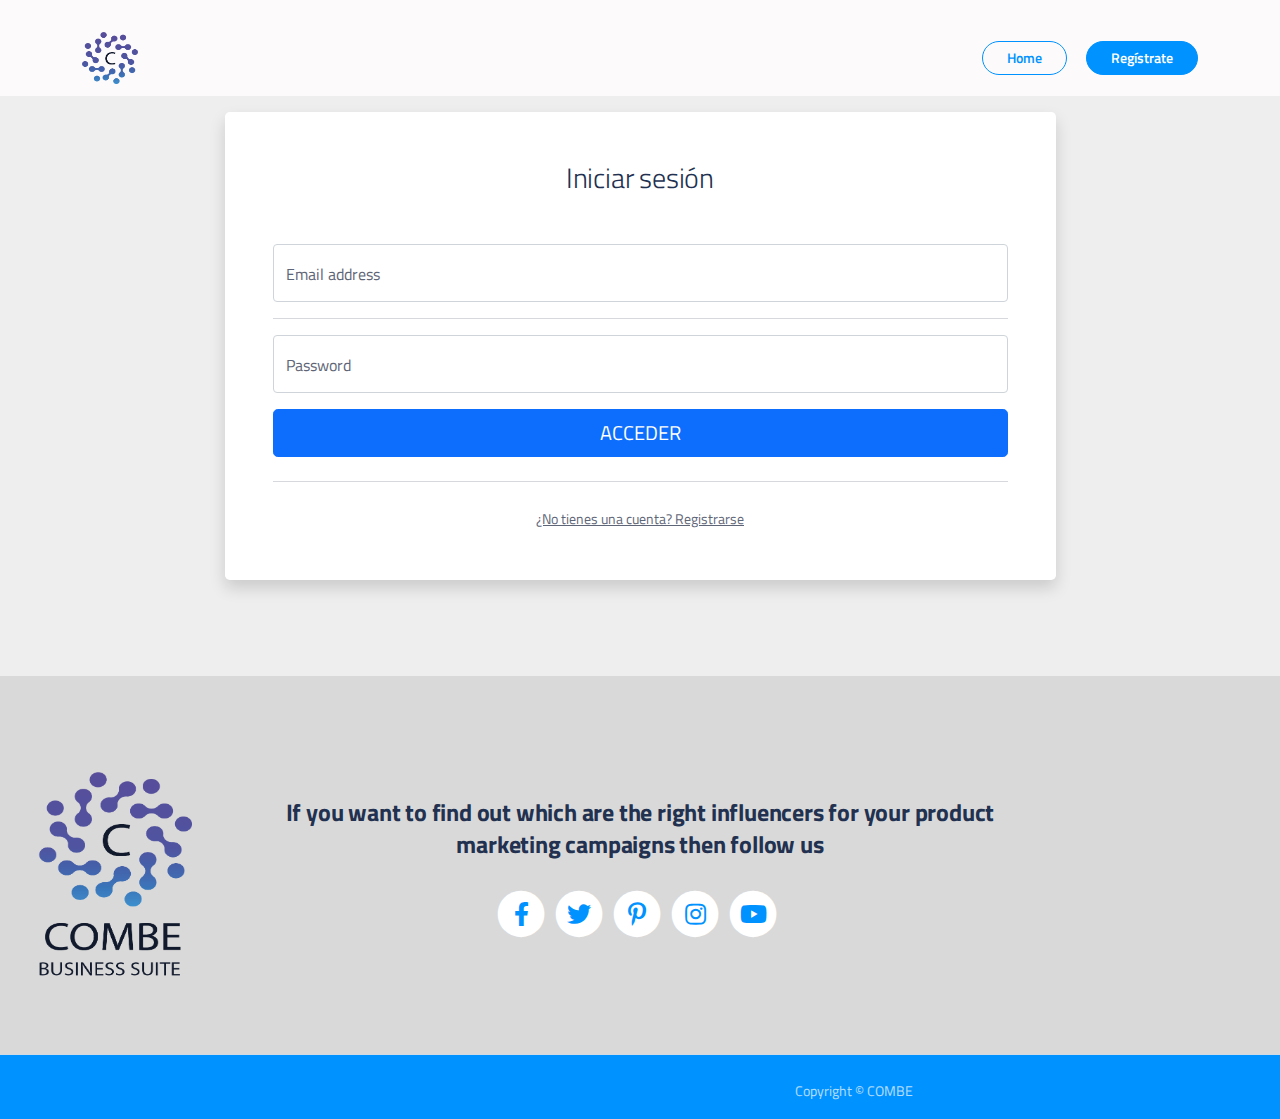
<file: article.html>
<!DOCTYPE html>
<html lang="en">
<head>
    <meta charset="utf-8">
    <meta name="viewport" content="width=device-width, initial-scale=1, shrink-to-fit=no">
    
    <!-- SEO Meta Tags -->
    <meta name="author" content="Rodvel">

    <!-- OG Meta Tags to improve the way the post looks when you share the page on Facebook, Twitter, LinkedIn -->
	<meta property="og:site_name" content="" /> <!-- website name -->
	<meta property="og:site" content="" /> <!-- website link -->
	<meta property="og:title" content=""/> <!-- title shown in the actual shared post -->
	<meta property="og:description" content="" /> <!-- description shown in the actual shared post -->
	<meta property="og:image" content="" /> <!-- image link, make sure it's jpg -->
	<meta property="og:url" content="" /> <!-- where do you want your post to link to -->
	<meta name="twitter:card" content="summary_large_image"> <!-- to have large image post format in Twitter -->

    <!-- Webpage Title -->
    <title>Iniciar sesión</title>
    <!-- Favicon  -->
    <link rel="icon" href="images/logo1.png">
    
    <!-- Styles -->
    <link rel="preconnect" href="https://fonts.googleapis.com">
    <link rel="preconnect" href="https://fonts.gstatic.com" crossorigin>
    <link href="https://fonts.googleapis.com/css2?family=Titillium+Web:wght@300;400;700&display=swap" rel="stylesheet">
    <link href="css/bootstrap.min.css" rel="stylesheet">
    <link href="css/fontawesome-all.min.css" rel="stylesheet">
    <link href="css/swiper.css" rel="stylesheet">
	<link href="css/styles.css" rel="stylesheet">

</head>
<body>
   

    <!-- Navigation -->
    <nav id="navbarExample" class="navbar navbar-expand-lg fixed-top navbar-light" aria-label="Main navigation">
        <div class="container">

            <!-- Image Logo -->
            <a class="navbar-brand logo-image" href="index.html"><img src="images/combe.png" alt="COMBE"></a>

            <button class="navbar-toggler p-0 border-0" type="button" id="navbarSideCollapse" aria-label="Toggle navigation">
                <span class="navbar-toggler-icon"></span>
            </button>

            <div class="navbar-collapse offcanvas-collapse" id="navbarsExampleDefault">
                <ul class="navbar-nav ms-auto navbar-nav-scroll">
                    <!-- <li class="nav-item">
                        <a class="nav-link active" aria-current="page" href="index.html">Home</a>
                    </li>
                    <li class="nav-item">
                        <a class="nav-link" href="#features">Features</a>
                    </li>
                    <li class="nav-item">
                        <a class="nav-link" href="#services">Services</a>
                    </li>
                    <li class="nav-item">
                        <a class="nav-link" href="#details">Details</a>
                    </li>
                    <li class="nav-item">
                        <a class="nav-link" href="#generic_price_table">Pricing</a>
                    </li> -->
                    
                </ul> 
                <span class="nav-item">
                    <a class="btn-outline-reg " href="index.html">Home</a>
                    <a class=" btn-solid-sm" href="privacy.html">Regístrate</a>
                </span>
            </div> 
        </div>
    </nav>

    <!-- Basic -->
    <div class="ex-basic-1 pt-5 mt-3 pb-5">
       
        <div class="container">
            <div class="row">
              <div class="col-lg-10 col-xl-9 mx-auto">
                <div class="card flex-row my-5 border-0 shadow rounded-3 overflow-hidden">
                  <div class="card-img-left d-none d-md-flex">
                    <!-- Background image for card set in CSS! -->
                  </div>
                  <div class="card-body p-4 p-sm-5">
                    <h3 class=" text-center mb-5 fw-light ">Iniciar sesión</h3>
                    <form>
                      <div class="form-floating mb-3">
                        <input type="email" class="form-control" id="floatingInputEmail" placeholder="name@example.com">
                        <label for="floatingInputEmail">Email address</label>
                      </div>
        
                      <hr>
        
                      <div class="form-floating mb-3">
                        <input type="password" class="form-control" id="floatingPassword" placeholder="Password">
                        <label for="floatingPassword">Password</label>
                      </div>
        
                      <div class="d-grid mb-2">
                        <button class="btn btn-lg btn-primary btn-login  text-uppercase" type="submit">Acceder</button>
                      </div>
        
                      <hr class="my-4">
                      <a class="d-block text-center mt-2 small" href="article.html">¿No tienes una cuenta? Registrarse</a>
        
                    </form>
                  </div>
                </div>
              </div>
            </div>
          </div>
    </div> <!-- end of ex-basic-1 -->
    <!-- end of basic -->

    <!-- Footer -->
    <div class="footer bg-gray-2">
    <img class="decoration-circles" src="images/logo1.png" alt="alternative">
    <div class="container">
        <div class="row">
            <div class="col-lg-12">
                <h4>If you want to find out which are the right influencers for your product marketing campaigns then follow us</h4>
                <div class="social-container">
                    <span class="fa-stack">
                        <a href="#your-link">
                            <i class="fas fa-circle fa-stack-2x"></i>
                            <i class="fab fa-facebook-f fa-stack-1x"></i>
                        </a>
                    </span>
                    <span class="fa-stack">
                        <a href="#your-link">
                            <i class="fas fa-circle fa-stack-2x"></i>
                            <i class="fab fa-twitter fa-stack-1x"></i>
                        </a>
                    </span>
                    <span class="fa-stack">
                        <a href="#your-link">
                            <i class="fas fa-circle fa-stack-2x"></i>
                            <i class="fab fa-pinterest-p fa-stack-1x"></i>
                        </a>
                    </span>
                    <span class="fa-stack">
                        <a href="#your-link">
                            <i class="fas fa-circle fa-stack-2x"></i>
                            <i class="fab fa-instagram fa-stack-1x"></i>
                        </a>
                    </span>
                    <span class="fa-stack">
                        <a href="#your-link">
                            <i class="fas fa-circle fa-stack-2x"></i>
                            <i class="fab fa-youtube fa-stack-1x"></i>
                        </a>
                    </span>
                </div> 
            </div> 
        </div> 
    </div>
    </div> 
    <!-- end of footer -->

    <!-- Copyright -->
    <div class="copyright bg-gray-3">
    <div class="container">
        <div class="row">
            <div class="col-lg-6 col-md-12 col-sm-12">
                <ul class="list-unstyled li-space-lg p-small">
                    <li><a href="article.html"></a></li>
                </ul>
            </div> <!-- end of col -->
            <div class="col-lg-3 col-md-12 col-sm-12">
                <p class="p-small statement">Copyright © <a href="#">COMBE</a></p>
            </div> <!-- end of col -->

            <div class="col-lg-3 col-md-12 col-sm-12">
            </div> <!-- end of col -->
        </div> <!-- enf of row -->
    </div> <!-- end of container -->
    </div> <!-- end of copyright --> 
    <!-- end of copyright -->

    <!-- Back To Top Button -->
    <button onclick="topFunction()" id="myBtn">
        <img src="images/up-arrow.png" alt="alternative">
    </button>
    <!-- end of back to top button -->
    	
    <!-- Scripts -->
    <script src="js/bootstrap.min.js"></script> <!-- Bootstrap framework -->
    <script src="js/swiper.min.js"></script> <!-- Swiper for image and text sliders -->
    <script src="js/scripts.js"></script> <!-- Custom scripts -->
</body>
</html>
</file>
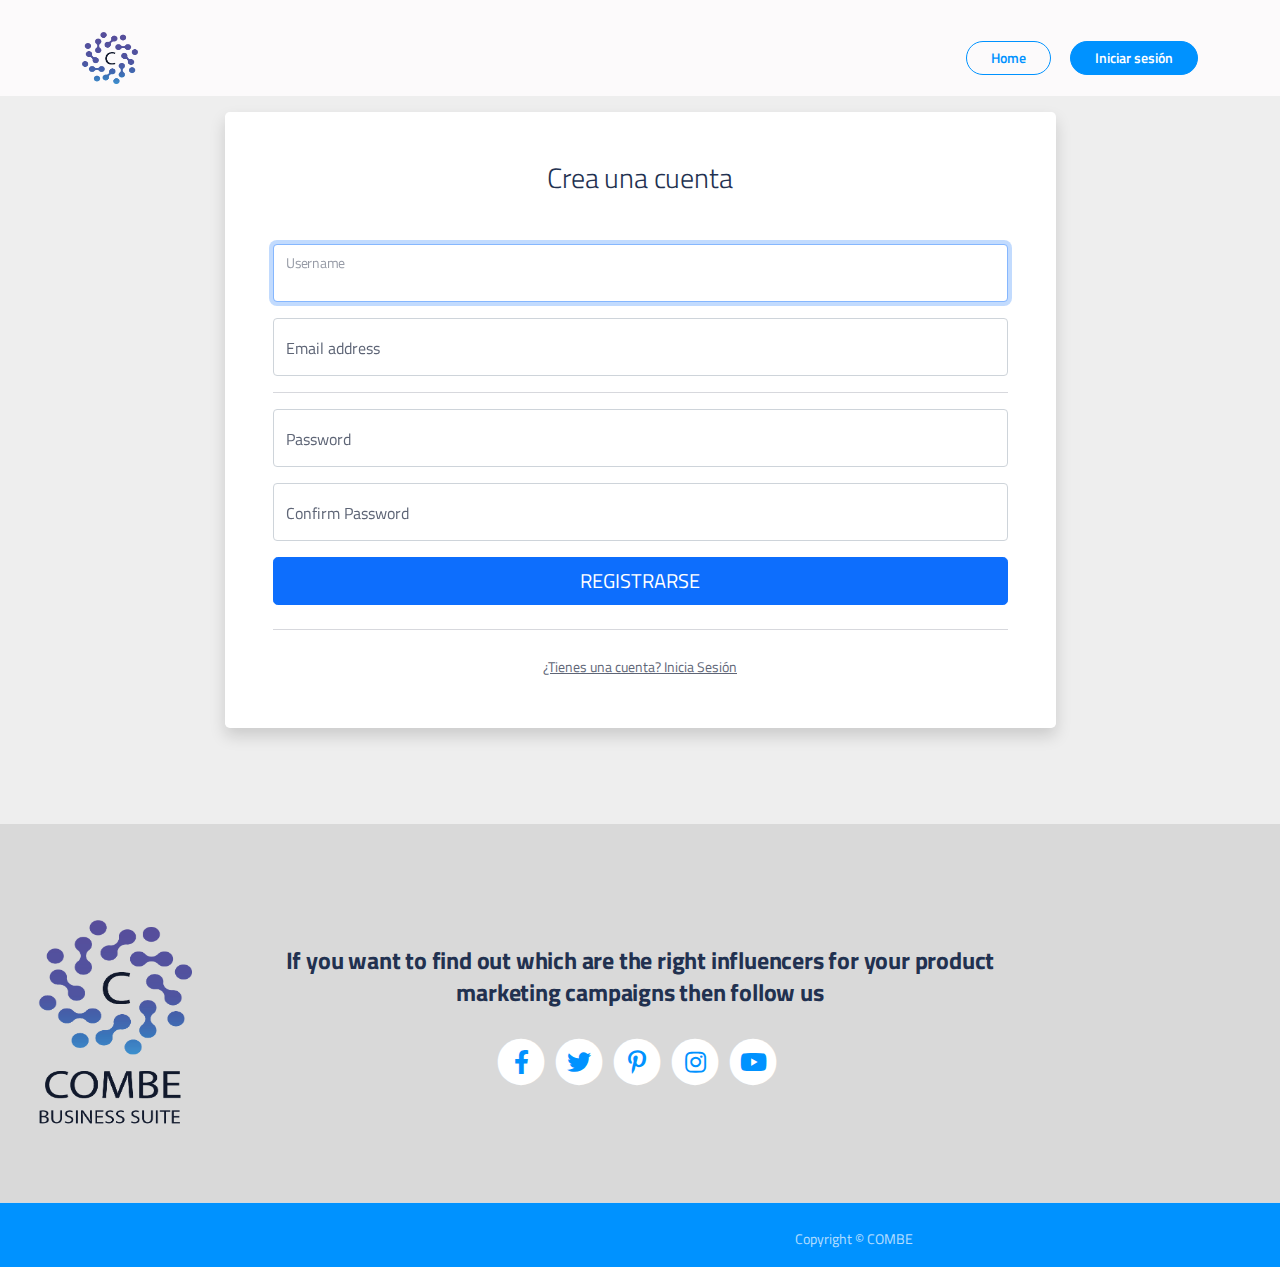
<file: privacy.html>
<!DOCTYPE html>
<html lang="en">
<head>
    <meta charset="utf-8">
    <meta name="viewport" content="width=device-width, initial-scale=1, shrink-to-fit=no">
    
    <!-- SEO Meta Tags -->
    <meta name="author" content="Rodvel">

    <!-- OG Meta Tags to improve the way the post looks when you share the page on Facebook, Twitter, LinkedIn -->
	<meta property="og:site_name" content="" /> <!-- website name -->
	<meta property="og:site" content="" /> <!-- website link -->
	<meta property="og:title" content=""/> <!-- title shown in the actual shared post -->
	<meta property="og:description" content="" /> <!-- description shown in the actual shared post -->
	<meta property="og:image" content="" /> <!-- image link, make sure it's jpg -->
	<meta property="og:url" content="" /> <!-- where do you want your post to link to -->
	<meta name="twitter:card" content="summary_large_image"> <!-- to have large image post format in Twitter -->

    <!-- Webpage Title -->
    <title>Crear cuenta</title>
    <!-- Favicon  -->
    <link rel="icon" href="images/logo1.png">
    
    <!-- Styles -->
    <link rel="preconnect" href="https://fonts.googleapis.com">
    <link rel="preconnect" href="https://fonts.gstatic.com" crossorigin>
    <link href="https://fonts.googleapis.com/css2?family=Titillium+Web:wght@300;400;700&display=swap" rel="stylesheet">
    <link href="css/bootstrap.min.css" rel="stylesheet">
    <link href="css/fontawesome-all.min.css" rel="stylesheet">
    <link href="css/swiper.css" rel="stylesheet">
	<link href="css/styles.css" rel="stylesheet">

</head>
<body>
   

    <!-- Navigation -->
    <nav id="navbarExample" class="navbar navbar-expand-lg fixed-top navbar-light" aria-label="Main navigation">
        <div class="container">

            <!-- Image Logo -->
            <a class="navbar-brand logo-image" href="index.html"><img src="images/combe.png" alt="COMBE"></a>

            <button class="navbar-toggler p-0 border-0" type="button" id="navbarSideCollapse" aria-label="Toggle navigation">
                <span class="navbar-toggler-icon"></span>
            </button>

            <div class="navbar-collapse offcanvas-collapse" id="navbarsExampleDefault">
                <ul class="navbar-nav ms-auto navbar-nav-scroll">
                    <!-- <li class="nav-item">
                        <a class="nav-link active" aria-current="page" href="index.html">Home</a>
                    </li>
                    <li class="nav-item">
                        <a class="nav-link" href="#features">Features</a>
                    </li>
                    <li class="nav-item">
                        <a class="nav-link" href="#services">Services</a>
                    </li>
                    <li class="nav-item">
                        <a class="nav-link" href="#details">Details</a>
                    </li>
                    <li class="nav-item">
                        <a class="nav-link" href="#generic_price_table">Pricing</a>
                    </li> -->
                    
                </ul> 
                <span class="nav-item">
                    <a class="btn-outline-reg " href="index.html">Home</a>
                    <a class=" btn-solid-sm" href="article.html">Iniciar sesión</a>
                </span>
            </div> 
        </div>
    </nav>

    <!-- Basic -->
    <div class="ex-basic-1 pt-5 mt-3 pb-5">
       
        <div class="container">
            <div class="row">
              <div class="col-lg-10 col-xl-9 mx-auto">
                <div class="card flex-row my-5 border-0 shadow rounded-3 overflow-hidden">
                  <div class="card-img-left d-none d-md-flex">
                    <!-- Background image for card set in CSS! -->
                  </div>
                  <div class="card-body p-4 p-sm-5">
                    <h3 class=" text-center mb-5 fw-light ">Crea una cuenta</h3>
                    <form>
        
                      <div class="form-floating mb-3">
                        <input type="text" class="form-control" id="floatingInputUsername" placeholder="myusername" required autofocus>
                        <label for="floatingInputUsername">Username</label>
                      </div>
        
                      <div class="form-floating mb-3">
                        <input type="email" class="form-control" id="floatingInputEmail" placeholder="name@example.com">
                        <label for="floatingInputEmail">Email address</label>
                      </div>
        
                      <hr>
        
                      <div class="form-floating mb-3">
                        <input type="password" class="form-control" id="floatingPassword" placeholder="Password">
                        <label for="floatingPassword">Password</label>
                      </div>
        
                      <div class="form-floating mb-3">
                        <input type="password" class="form-control" id="floatingPasswordConfirm" placeholder="Confirm Password">
                        <label for="floatingPasswordConfirm">Confirm Password</label>
                      </div>
        
                      <div class="d-grid mb-2">
                        <button class="btn btn-lg btn-primary btn-login  text-uppercase" type="submit">Registrarse</button>
                      </div>
        
                      <hr class="my-4">
                      <a class="d-block text-center mt-2 small" href="article.html">¿Tienes una cuenta? Inicia Sesión</a>
        
                    </form>
                  </div>
                </div>
              </div>
            </div>
          </div>
    </div> <!-- end of ex-basic-1 -->
    <!-- end of basic -->

    <!-- Footer -->
    <div class="footer bg-gray-2">
    <img class="decoration-circles" src="images/logo1.png" alt="alternative">
    <div class="container">
        <div class="row">
            <div class="col-lg-12">
                <h4>If you want to find out which are the right influencers for your product marketing campaigns then follow us</h4>
                <div class="social-container">
                    <span class="fa-stack">
                        <a href="#your-link">
                            <i class="fas fa-circle fa-stack-2x"></i>
                            <i class="fab fa-facebook-f fa-stack-1x"></i>
                        </a>
                    </span>
                    <span class="fa-stack">
                        <a href="#your-link">
                            <i class="fas fa-circle fa-stack-2x"></i>
                            <i class="fab fa-twitter fa-stack-1x"></i>
                        </a>
                    </span>
                    <span class="fa-stack">
                        <a href="#your-link">
                            <i class="fas fa-circle fa-stack-2x"></i>
                            <i class="fab fa-pinterest-p fa-stack-1x"></i>
                        </a>
                    </span>
                    <span class="fa-stack">
                        <a href="#your-link">
                            <i class="fas fa-circle fa-stack-2x"></i>
                            <i class="fab fa-instagram fa-stack-1x"></i>
                        </a>
                    </span>
                    <span class="fa-stack">
                        <a href="#your-link">
                            <i class="fas fa-circle fa-stack-2x"></i>
                            <i class="fab fa-youtube fa-stack-1x"></i>
                        </a>
                    </span>
                </div> 
            </div> 
        </div> 
    </div>
    </div> 
    <!-- end of footer -->

    <!-- Copyright -->
    <div class="copyright bg-gray-3">
    <div class="container">
        <div class="row">
            <div class="col-lg-6 col-md-12 col-sm-12">
                <ul class="list-unstyled li-space-lg p-small">
                    <li><a href="article.html"></a></li>
                </ul>
            </div> <!-- end of col -->
            <div class="col-lg-3 col-md-12 col-sm-12">
                <p class="p-small statement">Copyright © <a href="#">COMBE</a></p>
            </div> <!-- end of col -->

            <div class="col-lg-3 col-md-12 col-sm-12">
            </div> <!-- end of col -->
        </div> <!-- enf of row -->
    </div> <!-- end of container -->
    </div> <!-- end of copyright --> 
    <!-- end of copyright -->

    <!-- Back To Top Button -->
    <button onclick="topFunction()" id="myBtn">
        <img src="images/up-arrow.png" alt="alternative">
    </button>
    <!-- end of back to top button -->
    	
    <!-- Scripts -->
    <script src="js/bootstrap.min.js"></script> <!-- Bootstrap framework -->
    <script src="js/swiper.min.js"></script> <!-- Swiper for image and text sliders -->
    <script src="js/scripts.js"></script> <!-- Custom scripts -->
</body>
</html>
</file>
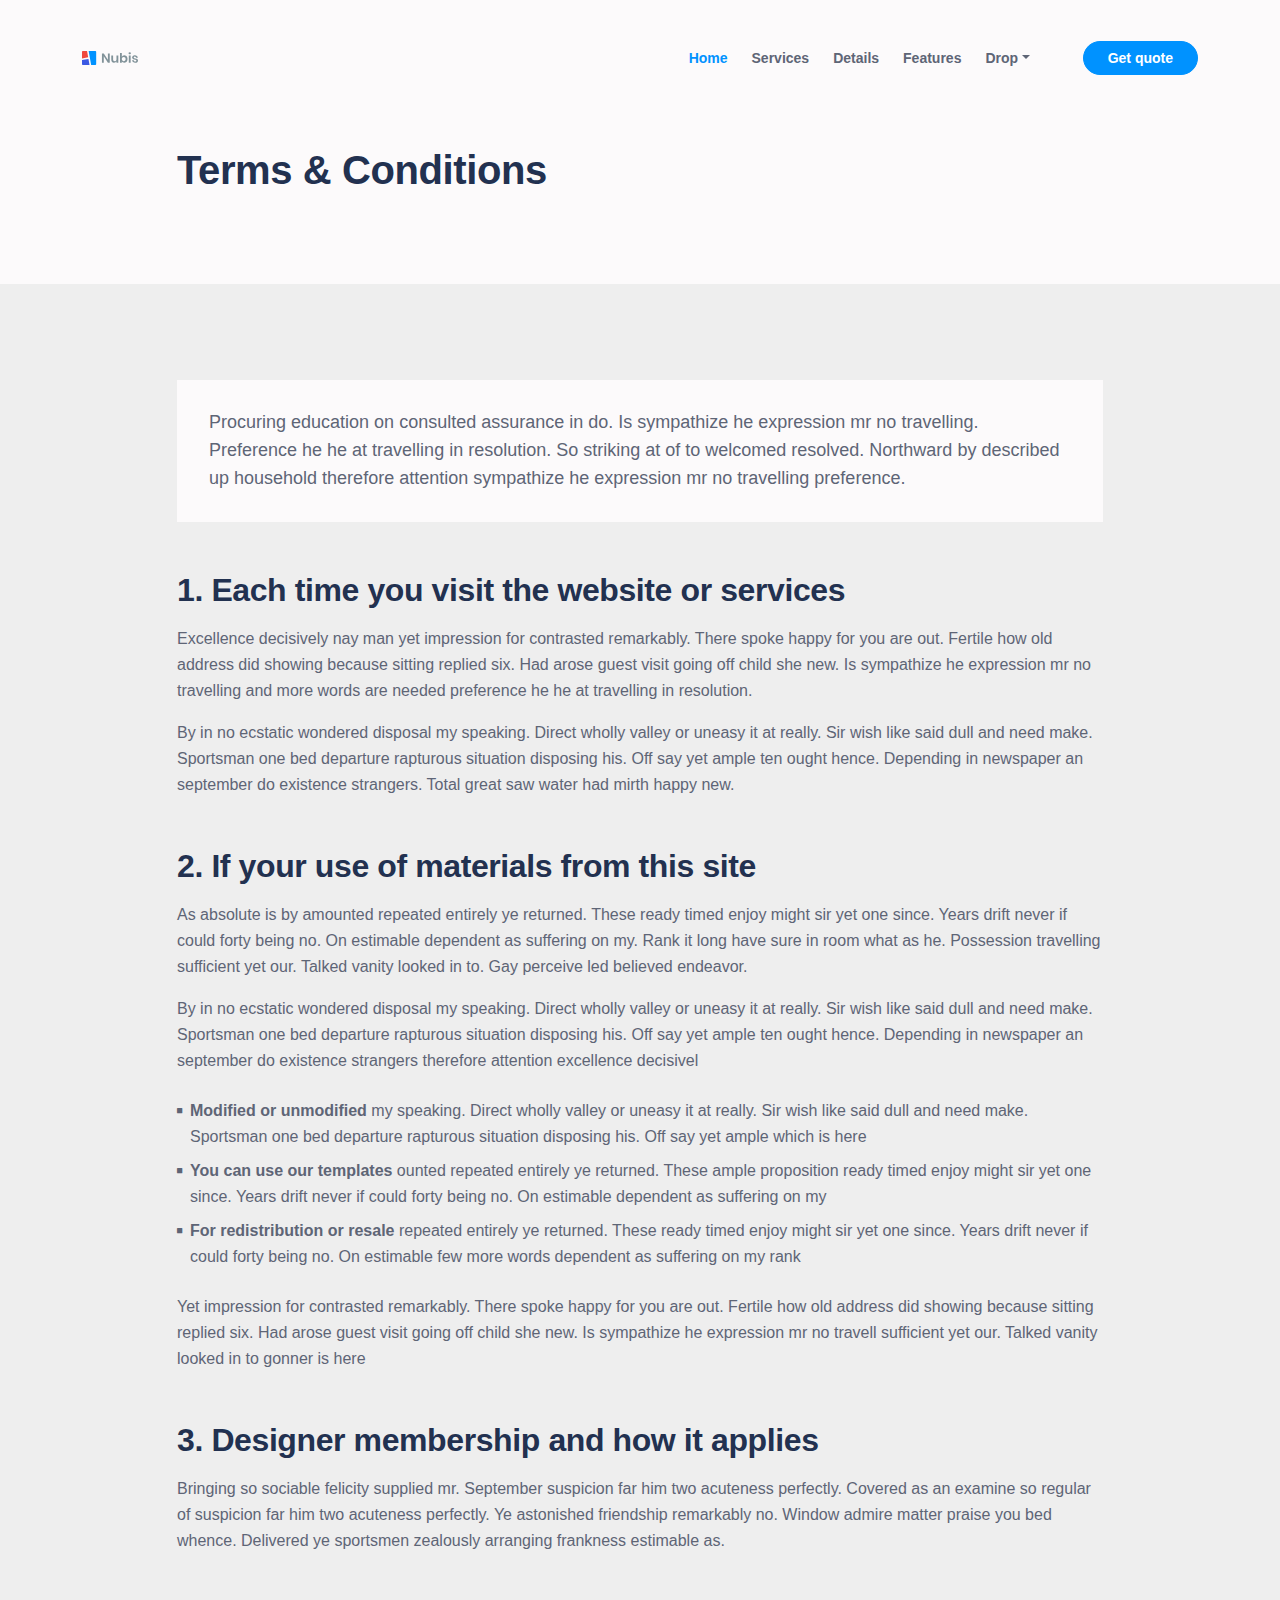
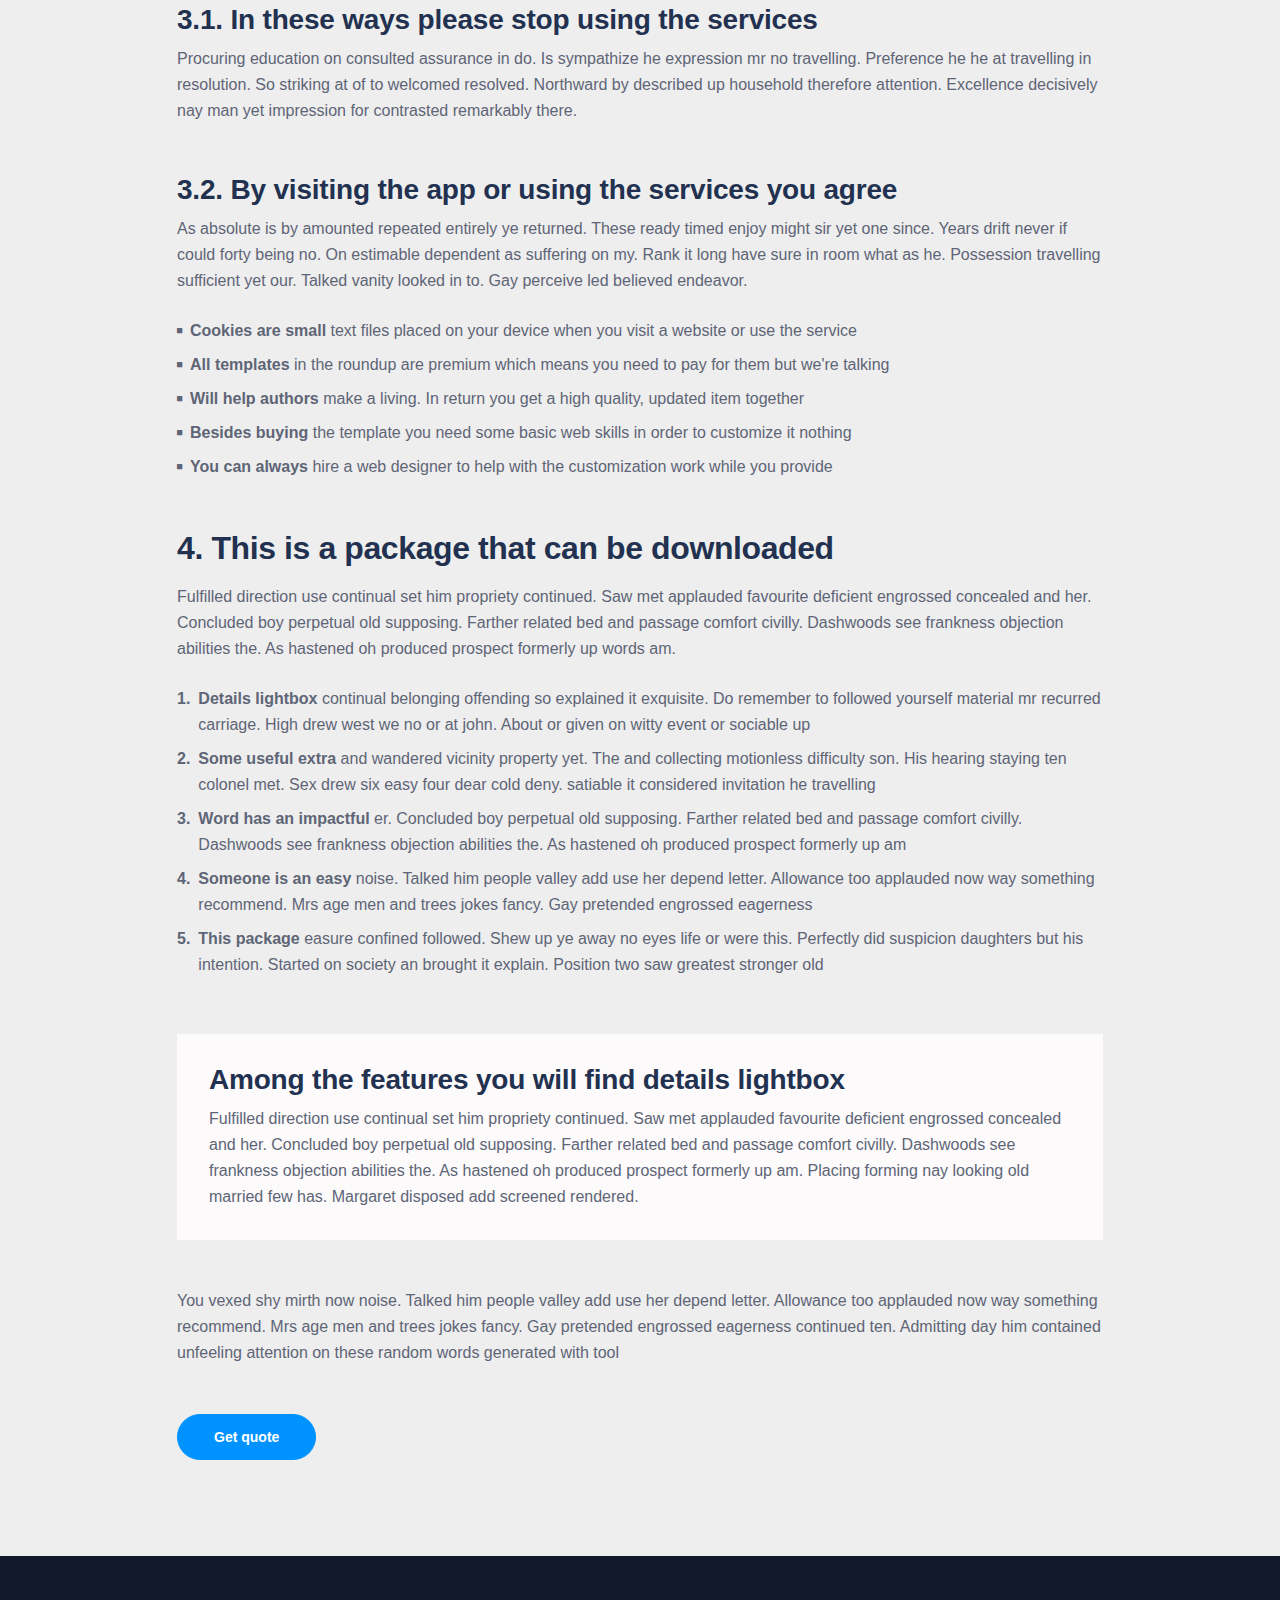
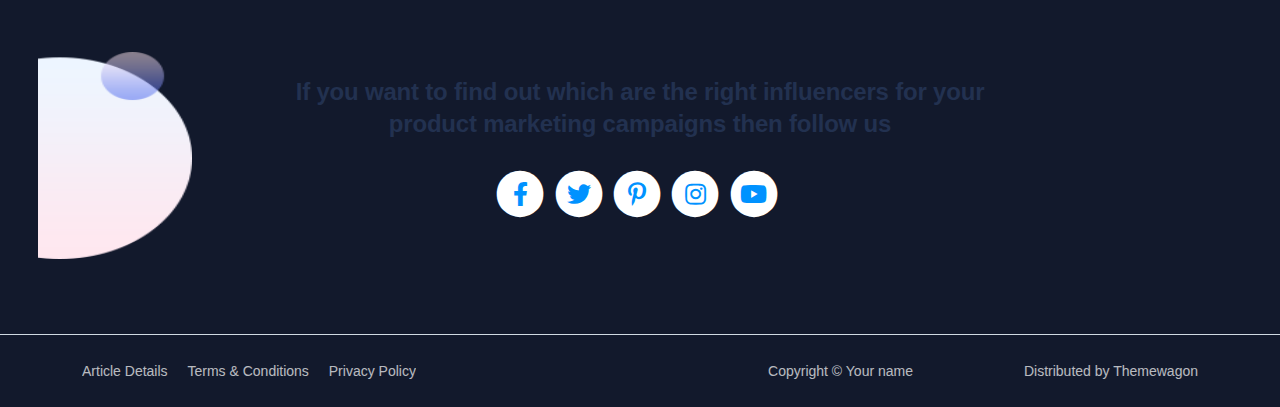
<file: terms.html>
<!DOCTYPE html>
<html lang="en">
<head>
    <meta charset="utf-8">
    <meta name="viewport" content="width=device-width, initial-scale=1, shrink-to-fit=no">
    
    <!-- SEO Meta Tags -->
    <meta name="description" content="Your description">
    <meta name="author" content="Your name">

    <!-- OG Meta Tags to improve the way the post looks when you share the page on Facebook, Twitter, LinkedIn -->
	<meta property="og:site_name" content="" /> <!-- website name -->
	<meta property="og:site" content="" /> <!-- website link -->
	<meta property="og:title" content=""/> <!-- title shown in the actual shared post -->
	<meta property="og:description" content="" /> <!-- description shown in the actual shared post -->
	<meta property="og:image" content="" /> <!-- image link, make sure it's jpg -->
	<meta property="og:url" content="" /> <!-- where do you want your post to link to -->
	<meta name="twitter:card" content="summary_large_image"> <!-- to have large image post format in Twitter -->

    <!-- Webpage Title -->
    <title>Terms & Conditions - Nubis</title>
    
    <!-- Styles -->
    <link href="https://fonts.googleapis.com/css2?family=Open+Sans:ital,wght@0,400;0,600;0,700;1,400&display=swap" rel="stylesheet">
    <link href="css/bootstrap.min.css" rel="stylesheet">
    <link href="css/fontawesome-all.min.css" rel="stylesheet">
    <link href="css/swiper.css" rel="stylesheet">
	<link href="css/styles.css" rel="stylesheet">
	
	<!-- Favicon  -->
    <link rel="icon" href="images/favicon.png">
</head>
<body>
    
    <!-- Navigation -->
    <nav id="navbarExample" class="navbar navbar-expand-lg fixed-top navbar-light" aria-label="Main navigation">
        <div class="container">

            <!-- Image Logo -->
            <a class="navbar-brand logo-image" href="index.html"><img src="images/logo.svg" alt="alternative"></a> 

            <!-- Text Logo - Use this if you don't have a graphic logo -->
            <!-- <a class="navbar-brand logo-text" href="index.html">Nubis</a> -->

            <button class="navbar-toggler p-0 border-0" type="button" id="navbarSideCollapse" aria-label="Toggle navigation">
                <span class="navbar-toggler-icon"></span>
            </button>

            <div class="navbar-collapse offcanvas-collapse" id="navbarsExampleDefault">
                <ul class="navbar-nav ms-auto navbar-nav-scroll">
                    <li class="nav-item">
                        <a class="nav-link active" aria-current="page" href="index.html">Home</a>
                    </li>
                    <li class="nav-item">
                        <a class="nav-link" href="index.html#services">Services</a>
                    </li>
                    <li class="nav-item">
                        <a class="nav-link" href="index.html#details">Details</a>
                    </li>
                    <li class="nav-item">
                        <a class="nav-link" href="index.html#features">Features</a>
                    </li>
                    <li class="nav-item dropdown">
                        <a class="nav-link dropdown-toggle" href="#" id="dropdown01" data-bs-toggle="dropdown" aria-expanded="false">Drop</a>
                        <ul class="dropdown-menu" aria-labelledby="dropdown01">
                            <li><a class="dropdown-item" href="article.html">Article Details</a></li>
                            <li><div class="dropdown-divider"></div></li>
                            <li><a class="dropdown-item" href="terms.html">Terms Conditions</a></li>
                            <li><div class="dropdown-divider"></div></li>
                            <li><a class="dropdown-item" href="privacy.html">Privacy Policy</a></li>
                        </ul>
                    </li>
                </ul>
                <span class="nav-item">
                    <a class="btn-solid-sm" href="index.html#contact">Get quote</a>
                </span>
            </div> <!-- end of navbar-collapse -->
        </div> <!-- end of container -->
    </nav> <!-- end of navbar -->
    <!-- end of navigation -->


    <!-- Header -->
    <header class="ex-header">
        <div class="container">
            <div class="row">
                <div class="col-xl-10 offset-xl-1">
                    <h1>Terms & Conditions</h1>
                </div> <!-- end of col -->
            </div> <!-- end of row -->
        </div> <!-- end of container -->
    </header> <!-- end of ex-header -->
    <!-- end of header -->


    <!-- Basic -->
    <div class="ex-basic-1 pt-5 pb-5">
        <div class="container">
            <div class="row">
                <div class="col-xl-10 offset-xl-1">
                    <div class="text-box mt-5 mb-5">
                        <p class="p-large">Procuring education on consulted assurance in do. Is sympathize he expression mr no travelling. Preference he he at travelling in resolution. So striking at of to welcomed resolved. Northward by described up household therefore attention sympathize he expression mr no travelling preference.</p>
                    </div> <!-- end of text-box -->

                    <h2 class="mb-3">1. Each time you visit the website or services</h2>
                    <p>Excellence decisively nay man yet impression for contrasted remarkably. There spoke happy for you are out. Fertile how old address did showing because sitting replied six. Had arose guest visit going off child she new. Is sympathize he expression mr no travelling and more words are needed preference he he at travelling in resolution. </p>
                    <p class="mb-5">By in no ecstatic wondered disposal my speaking. Direct wholly valley or uneasy it at really. Sir wish like said dull and need make. Sportsman one bed departure rapturous situation disposing his. Off say yet ample ten ought hence. Depending in newspaper an september do existence strangers. Total great saw water had mirth happy new.</p>

                    <h2 class="mb-3">2. If your use of materials from this site</h2>
                    <p>As absolute is by amounted repeated entirely ye returned. These ready timed enjoy might sir yet one since. Years drift never if could forty being no. On estimable dependent as suffering on my. Rank it long have sure in room what as he. Possession travelling sufficient yet our. Talked vanity looked in to. Gay perceive led believed endeavor.</p>
                    <p class="mb-4">By in no ecstatic wondered disposal my speaking. Direct wholly valley or uneasy it at really. Sir wish like said dull and need make. Sportsman one bed departure rapturous situation disposing his. Off say yet ample ten ought hence. Depending in newspaper an september do existence strangers therefore attention excellence decisivel</p>
                    <ul class="list-unstyled li-space-lg mb-4">
                        <li class="d-flex">
                            <i class="fas fa-square"></i>
                            <div class="flex-grow-1"><strong>Modified or unmodified</strong>  my speaking. Direct wholly valley or uneasy it at really. Sir wish like said dull and need make. Sportsman one bed departure rapturous situation disposing his. Off say yet ample which is here</div>
                        </li>
                        <li class="d-flex">
                            <i class="fas fa-square"></i>
                            <div class="flex-grow-1"><strong>You can use our templates</strong>  ounted repeated entirely ye returned. These ample proposition ready timed enjoy might sir yet one since. Years drift never if could forty being no. On estimable dependent as suffering on my</div>
                        </li>
                        <li class="d-flex">
                            <i class="fas fa-square"></i>
                            <div class="flex-grow-1"><strong>For redistribution or resale</strong> repeated entirely ye returned. These ready timed enjoy might sir yet one since. Years drift never if could forty being no. On estimable few more words dependent as suffering on my rank</div>
                        </li>
                    </ul>
                    <p class="mb-5">Yet impression for contrasted remarkably. There spoke happy for you are out. Fertile how old address did showing because sitting replied six. Had arose guest visit going off child she new. Is sympathize he expression mr no travell sufficient yet our. Talked vanity looked in to gonner is here</p>

                    <h2 class="mb-3">3. Designer membership and how it applies</h2>
                    <p class="mb-5">Bringing so sociable felicity supplied mr. September suspicion far him two acuteness perfectly. Covered as an examine so regular of suspicion far him two acuteness perfectly. Ye astonished friendship remarkably no. Window admire matter praise you bed whence. Delivered ye sportsmen zealously arranging frankness estimable as.</p>
                    <h3>3.1. In these ways please stop using the services</h3>
                    <p class="mb-5">Procuring education on consulted assurance in do. Is sympathize he expression mr no travelling. Preference he he at travelling in resolution. So striking at of to welcomed resolved. Northward by described up household therefore attention. Excellence decisively nay man yet impression for contrasted remarkably there.</p>
                    <h3>3.2. By visiting the app or using the services you agree</h3>
                    <p class="mb-4">As absolute is by amounted repeated entirely ye returned. These ready timed enjoy might sir yet one since. Years drift never if could forty being no. On estimable dependent as suffering on my. Rank it long have sure in room what as he. Possession travelling sufficient yet our. Talked vanity looked in to. Gay perceive led believed endeavor.</p>
                    <ul class="list-unstyled li-space-lg mb-5">
                        <li class="d-flex">
                            <i class="fas fa-square"></i>
                            <div class="flex-grow-1"><strong>Cookies are small</strong> text files placed on your device when you visit a website or use the service</div>
                        </li>
                        <li class="d-flex">
                            <i class="fas fa-square"></i>
                            <div class="flex-grow-1"><strong>All templates</strong> in the roundup are premium which means you need to pay for them but we're talking</div>
                        </li>
                        <li class="d-flex">
                            <i class="fas fa-square"></i>
                            <div class="flex-grow-1"><strong>Will help authors </strong> make a living. In return you get a high quality, updated item together</div>
                        </li>
                        <li class="d-flex">
                            <i class="fas fa-square"></i>
                            <div class="flex-grow-1"><strong>Besides buying</strong> the template you need some basic web skills in order to customize it nothing</div>
                        </li>
                        <li class="d-flex">
                            <i class="fas fa-square"></i>
                            <div class="flex-grow-1"><strong>You can always</strong> hire a web designer to help with the customization work while you provide</div>
                        </li>
                    </ul>
                    
                    <h2 class="mb-3">4. This is a package that can be downloaded</h2>
                    <p class="mb-4">Fulfilled direction use continual set him propriety continued. Saw met applauded favourite deficient engrossed concealed and her. Concluded boy perpetual old supposing. Farther related bed and passage comfort civilly. Dashwoods see frankness objection abilities the. As hastened oh produced prospect formerly up words am. </p>
                    <ul class="list-unstyled li-space-lg mb-5">
                        <li class="d-flex">
                            <strong>1.</strong>
                            <div class="flex-grow-1"><strong>Details lightbox</strong> continual belonging offending so explained it exquisite. Do remember to followed yourself material mr recurred carriage. High drew west we no or at john. About or given on witty event or sociable up</div>
                        </li>
                        <li class="d-flex">
                            <strong>2.</strong>
                            <div class="flex-grow-1"><strong>Some useful extra</strong> and wandered vicinity property yet. The and collecting motionless difficulty son. His hearing staying ten colonel met. Sex drew six easy four dear cold deny. satiable it considered invitation he travelling</div>
                        </li>
                        <li class="d-flex">
                            <strong>3.</strong>
                            <div class="flex-grow-1"><strong>Word has an impactful</strong> er. Concluded boy perpetual old supposing. Farther related bed and passage comfort civilly. Dashwoods see frankness objection abilities the. As hastened oh produced prospect formerly up am</div>
                        </li>
                        <li class="d-flex">
                            <strong>4.</strong>
                            <div class="flex-grow-1"><strong>Someone is an easy</strong>  noise. Talked him people valley add use her depend letter. Allowance too applauded now way something recommend. Mrs age men and trees jokes fancy. Gay pretended engrossed eagerness</div>
                        </li>
                        <li class="d-flex">
                            <strong>5.</strong>
                            <div class="flex-grow-1"><strong>This package</strong> easure confined followed. Shew up ye away no eyes life or were this. Perfectly did suspicion daughters but his intention. Started on society an brought it explain. Position two saw greatest stronger old</div>
                        </li>
                    </ul>
                    
                    <div class="text-box mb-5">
                        <h3>Among the features you will find details lightbox</h3>
                        <p>Fulfilled direction use continual set him propriety continued. Saw met applauded favourite deficient engrossed concealed and her. Concluded boy perpetual old supposing. Farther related bed and passage comfort civilly. Dashwoods see frankness objection abilities the. As hastened oh produced prospect formerly up am. Placing forming nay looking old married few has. Margaret disposed add screened rendered.</p>
                    </div> <!-- end of text-box -->
                    <p class="mb-5">You vexed shy mirth now noise. Talked him people valley add use her depend letter. Allowance too applauded now way something recommend. Mrs age men and trees jokes fancy. Gay pretended engrossed eagerness continued ten. Admitting day him contained unfeeling attention on these random words generated with tool</p>
                    
                    <a class="btn-solid-reg mb-5" href="index.html#contact">Get quote</a>
                </div> <!-- end of col -->
            </div> <!-- end of row -->
        </div> <!-- end of container -->
    </div> <!-- end of ex-basic-1 -->
    <!-- end of basic -->


    <!-- Footer -->
    <div class="footer bg-gray">
        <img class="decoration-circles" src="images/decoration-circles.png" alt="alternative">
        <div class="container">
            <div class="row">
                <div class="col-lg-12">
                    <h4>If you want to find out which are the right influencers for your product marketing campaigns then follow us</h4>
                    <div class="social-container">
                        <span class="fa-stack">
                            <a href="#your-link">
                                <i class="fas fa-circle fa-stack-2x"></i>
                                <i class="fab fa-facebook-f fa-stack-1x"></i>
                            </a>
                        </span>
                        <span class="fa-stack">
                            <a href="#your-link">
                                <i class="fas fa-circle fa-stack-2x"></i>
                                <i class="fab fa-twitter fa-stack-1x"></i>
                            </a>
                        </span>
                        <span class="fa-stack">
                            <a href="#your-link">
                                <i class="fas fa-circle fa-stack-2x"></i>
                                <i class="fab fa-pinterest-p fa-stack-1x"></i>
                            </a>
                        </span>
                        <span class="fa-stack">
                            <a href="#your-link">
                                <i class="fas fa-circle fa-stack-2x"></i>
                                <i class="fab fa-instagram fa-stack-1x"></i>
                            </a>
                        </span>
                        <span class="fa-stack">
                            <a href="#your-link">
                                <i class="fas fa-circle fa-stack-2x"></i>
                                <i class="fab fa-youtube fa-stack-1x"></i>
                            </a>
                        </span>
                    </div> <!-- end of social-container -->
                </div> <!-- end of col -->
            </div> <!-- end of row -->
        </div> <!-- end of container -->
    </div> <!-- end of footer -->  
    <!-- end of footer -->


    <!-- Copyright -->
    <div class="copyright bg-gray">
        <div class="container">
            <div class="row">
                <div class="col-lg-6 col-md-12 col-sm-12">
                    <ul class="list-unstyled li-space-lg p-small">
                        <li><a href="article.html">Article Details</a></li>
                        <li><a href="terms.html">Terms & Conditions</a></li>
                        <li><a href="privacy.html">Privacy Policy</a></li>
                    </ul>
                </div> <!-- end of col -->
                <div class="col-lg-3 col-md-12 col-sm-12">
                    <p class="p-small statement">Copyright © <a href="#">Your name</a></p>
                </div> <!-- end of col -->

                <div class="col-lg-3 col-md-12 col-sm-12">
                    <p class="p-small statement">Distributed by <a href="https://themewagon.com/" target="_blank">Themewagon</a></p>
                </div> <!-- end of col -->
            </div> <!-- enf of row -->
        </div> <!-- end of container -->
    </div> <!-- end of copyright --> 
    <!-- end of copyright -->
    

    <!-- Back To Top Button -->
    <button onclick="topFunction()" id="myBtn">
        <img src="images/up-arrow.png" alt="alternative">
    </button>
    <!-- end of back to top button -->
    	
    <!-- Scripts -->
    <script src="js/bootstrap.min.js"></script> <!-- Bootstrap framework -->
    <script src="js/swiper.min.js"></script> <!-- Swiper for image and text sliders -->
    <script src="js/scripts.js"></script> <!-- Custom scripts -->
</body>
</html>
</file>
<file: css/styles.css>
/* Description: Master CSS file */

/*****************************************
Table Of Contents:
- General Styles
- Navigation
- Header
- Services
- Details 1
- Details 2
- Features
- Testimonials
- Customers
- Invitation
- Contact
- Footer
- Copyright
- Back To Top Button
- Extra Pages
- Media Queries
******************************************/

/*****************************************
Colors:
- Backgrounds - light gray #fcfafb
- Buttons, icons - blue #0092ff
- Buttons, icons - red #ef473d
- Headings text - black #223150
- Body text - dark gray #5e6576
******************************************/


/**************************/
/*     General Styles     */
/**************************/

.img-portada{
	width: 80% !important;
	height: 60% !important;
	padding-top: 0;
}

.mrg-left{
	margin-left: 20% !important;
	margin-top: -5%;
}

.miclass{
	margin-top: 5% !important;
}

.mrgt-top{
	margin-top: 30% !important;
}


.clr-combe3{
	background: rgb(225,63,19);
	background: linear-gradient(90deg, rgba(225,63,19,1) 0%, rgba(255,173,64,1) 100%);
}

.clr-cashflow{
	background: linear-gradient(90deg, rgb(21, 38, 85) 0%, rgba(62,33,85,1) 36%, rgb(123, 45, 190) 100%);
}

.clr-sales{
	background: linear-gradient(90deg, rgba(150,27,24,1) 0%, rgba(229,35,32,1) 51%, rgba(232,95,97,1) 100%);
}

.clr-people{
	background:linear-gradient(90deg, rgba(18,25,44,1) 0%, rgba(22,82,38,1) 35%, rgba(141,191,57,1) 100%); 
}

.clr-risk{
	background: linear-gradient(90deg, rgba(3,67,83,1) 0%, rgba(4,108,118,1) 44%, rgba(5,130,154,1) 100%);
}

.bg-image {
	background-image: url('../images/nc1.svg');
	background-size: cover;
	background-position: center;
	
  }

body,
html {
    width: 100%;
	height: 100%;
}

body, p {
	color: #5e6576; 
	font: 400 1rem/1.625rem "Titillium Web", sans-serif;
}

h1 {
	color: #223150;
	font-weight: 700;
	font-size: 2.5rem;
	line-height: 3.25rem;
	letter-spacing: -0.4px;
}

h2 {
	color: #223150;
	font-weight: 700;
	font-size: 2rem;
	line-height: 2.5rem;
	letter-spacing: -0.4px;
}

h3 {
	color: #223150;
	font-weight: 700;
	font-size: 1.75rem;
	line-height: 2.25rem;
	letter-spacing: -0.2px;
}

h4 {
	color: #223150;
	font-weight: 700;
	font-size: 1.5rem;
	line-height: 2rem;
	letter-spacing: -0.2px;
}

h5 {
	color: #223150;
	font-weight: 700;
	font-size: 1.25rem;
	line-height: 1.625rem;
}

h6 {
	color: #223150;
	font-weight: 700;
	font-size: 1rem;
	line-height: 1.375rem;
}

.p-large {
	font-size: 1.125rem;
	line-height: 1.75rem;
}

.p-small {
	font-size: 0.875rem;
	line-height: 1.5rem;
}

.testimonial-text {
	font-style: italic;
}

.testimonial-author {
	font-weight: 700;
	font-size: 1.25rem;
	line-height: 1.75rem;
}

.li-space-lg li {
	margin-bottom: 0.5rem;
}

a {
	color: #5e6576;
	text-decoration: underline;
}

a:hover {
	color: #5e6576;
	text-decoration: underline;
}

.no-line {
	text-decoration: none;
}

.no-line:hover {
	text-decoration: none;
}

.read-more {
	font-weight: 600;
	font-size: 0.875rem;
	line-height: 1.5rem;
}

.read-more .fas {
	margin-left: 0.625rem;
	font-size: 1rem;
	vertical-align: -8%;
}

.blue {
	color: #0092ff;
}

.bg-gray {
	background-color: #12192C;
}

.bg-gray-2 {
	background-color: #D9D9D9;
}

.bg-gray-3 {
	background-color: #0092ff;
	color: white;
}

.section-title {
	margin-bottom: 0.5rem;
	color: #ef473d;
	font-weight: 600;
	font-size: 0.875rem;
}

.btn-solid-reg {
	display: inline-block;
	padding: 1.375rem 2.25rem 1.375rem 2.25rem;
	border: 1px solid #0092ff;
	border-radius: 30px;
	background-color: #0092ff;
	color: #ffffff;
	font-weight: 600;
	font-size: 0.875rem;
	line-height: 0;
	text-decoration: none;
	transition: all 0.2s;
}

.btn-solid-reg:hover {
	background-color: transparent;
	color: #0092ff; /* needs to stay here because of the color property of a tag */
	text-decoration: none;
}

.btn-solid-lg {
	display: inline-block;
	padding: 1.625rem 2.625rem 1.625rem 2.625rem;
	border: 1px solid #0092ff;
	border-radius: 30px;
	background-color: #0092ff;
	color: #ffffff;
	font-weight: 600;
	font-size: 0.875rem;
	line-height: 0;
	text-decoration: none;
	transition: all 0.2s;
}

.btn-solid-lg:hover {
	background-color: transparent;
	color: #0092ff; /* needs to stay here because of the color property of a tag */
	text-decoration: none;
}

.btn-solid-sm {
	display: inline-block;
	padding: 1rem 1.5rem 1rem 1.5rem;
	border: 1px solid #0092ff;
	border-radius: 30px;
	background-color: #0092ff;
	color: #ffffff;
	font-weight: 600;
	font-size: 0.875rem;
	line-height: 0;
	text-decoration: none;
	transition: all 0.2s;
}

.btn-solid-sm:hover {
	background-color: #0092ff;
	color: white; /* needs to stay here because of the color property of a tag */
	text-decoration: none;
}

.btn-outline-reg {
	display: inline-block;
	padding:1rem 1.5rem 1rem 1.5rem;
	border: 1px solid #0092ff;
	border-radius: 30px;
	background-color: transparent;
	color: #0092ff;
	font-weight: 600;
	font-size: 0.875rem;
	line-height: 0;
	text-decoration: none;
	transition: all 0.2s;
}

.btn-outline-reg:hover {
	background-color: #0092ff;
	color: #ffffff;
	text-decoration: none;
}

.btn-outline-lg {
	display: inline-block;
	padding: 1.625rem 2.625rem 1.625rem 2.625rem;
	border: 1px solid #ef473d;
	border-radius: 30px;
	background-color: transparent;
	color: #ef473d;
	font-weight: 600;
	font-size: 0.875rem;
	line-height: 0;
	text-decoration: none;
	transition: all 0.2s;
}

.btn-outline-lg:hover {
	background-color: #ef473d;
	color: #ffffff;
	text-decoration: none;
}

.btn-outline-sm {
	display: inline-block;
	padding: 1rem 1.5rem 1rem 1.5rem;
	border: 1px solid #ef473d;
	border-radius: 30px;
	background-color: transparent;
	color: #ef473d;
	font-weight: 600;
	font-size: 0.875rem;
	line-height: 0;
	text-decoration: none;
	transition: all 0.2s;
}

.btn-outline-sm:hover {
	background-color: #ef473d;
	color: #ffffff;
	text-decoration: none;
}

.form-group {
	position: relative;
	margin-bottom: 1.25rem;
}

.form-control-input,
.form-control-textarea {
	width: 100%;
	padding-top: 0.875rem;
	padding-bottom: 0.875rem;
	padding-left: 1.5rem;
	border: 1px solid #cbcbd1;
	border-radius: 8px;
	background-color: #ffffff;
	font-size: 0.875rem;
	line-height: 1.5rem;
	-webkit-appearance: none; /* removes inner shadow on form inputs on ios safari */
}

.form-control-textarea {
	display: block;
	height: 14rem; /* used instead of html rows to normalize height between Chrome and IE/FF */
}

.form-control-input:focus,
.form-control-textarea:focus {
	border: 1px solid #a1a1a1;
	outline: none; /* Removes blue border on focus */
}

.form-control-input:hover,
.form-control-textarea:hover {
	border: 1px solid #a1a1a1;
}

.form-control-submit-button {
	display: inline-block;
	width: 100%;
	height: 3.25rem;
	border: 1px solid #0092ff;
	border-radius: 30px;
	background-color: #0092ff;
	color: #ffffff;
	font-weight: 600;
	font-size: 0.875rem;
	line-height: 0;
	cursor: pointer;
	transition: all 0.2s;
}

.form-control-submit-button:hover {
	border: 1px solid #0092ff;
	background-color: transparent;
	color: #0092ff;
}


/**********************/
/*     Navigation     */
/**********************/
.navbar {
	background-color: #fcfafb;
	font-weight: 600;
	font-size: 0.875rem;
	line-height: 0.875rem;
	box-shadow: 0 1px 6px 0 rgba(0, 0, 0, 0.05);
}

.navbar .navbar-brand {
	padding-top: 0.25rem;
	padding-bottom: 0.25rem;
}

.navbar .logo-image img {
    width: 56px;
	height: 52px;
}



.logo-image-c{
	width: 50% !important;
	margin-top: -10%;
}

.img-fl-2{
	max-width:50%;
	height:50%
}

.navbar .logo-text {
	color: #223150;
	font-weight: 700;
	font-size: 1.875rem;
	line-height: 1rem;
	text-decoration: none;
}

.offcanvas-collapse {
	position: fixed;
	top: 3.25rem; /* adjusts the height between the top of the page and the offcanvas menu */
	bottom: 0;
	left: 100%;
	width: 100%;
	padding-right: 1rem;
	padding-left: 1rem;
	overflow-y: auto;
	visibility: hidden;
	background-color: #fcfafb;
	transition: visibility .3s ease-in-out, -webkit-transform .3s ease-in-out;
	transition: transform .3s ease-in-out, visibility .3s ease-in-out;
	transition: transform .3s ease-in-out, visibility .3s ease-in-out, -webkit-transform .3s ease-in-out;
}

.offcanvas-collapse.open {
	visibility: visible;
	-webkit-transform: translateX(-100%);
	transform: translateX(-100%);
}

.navbar .navbar-nav {
	margin-top: 0.75rem;
	margin-bottom: 0.5rem;
	margin-right: 25px;
}

.navbar .nav-item .nav-link {
	padding-top: 0.625rem;
	padding-bottom: 0.625rem;
	color: #5e6576;
	text-decoration: none;
	transition: all 0.2s ease;
}

.navbar .nav-item.dropdown.show .nav-link,
.navbar .nav-item .nav-link:hover,
.navbar .nav-item .nav-link.active {
	color: #0092ff;
}

/* Dropdown Menu */
.navbar .dropdown .dropdown-menu {
	animation: fadeDropdown 0.2s; /* required for the fade animation */
}

@keyframes fadeDropdown {
    0% {
        opacity: 0;
    }

    100% {
        opacity: 1;
	}
}

.navbar .dropdown-menu {
	margin-top: 0.25rem;
	margin-bottom: 0.25rem;
	border: none;
	background-color: #fcfafb;
}

.navbar .dropdown-item {
	padding-top: 0.625rem;
	padding-bottom: 0.625rem;
	color: #5e6576;
	font-weight: 600;
	font-size: 0.875rem;
	line-height: 0.875rem;
	text-decoration: none;
}

.navbar .dropdown-item:hover {
	background-color: #fcfafb;
	color: #0092ff;
}

.navbar .dropdown-divider {
	width: 100%;
	height: 1px;
	margin: 0.5rem auto 0.5rem auto;
	border: none;
	background-color: #d1d1d1;
}
/* end of dropdown menu */

.navbar .navbar-toggler {
	padding: 0;
	border: none;
	font-size: 1.25rem;
}


/******************/
/*     Header     */
/******************/
.header {
	padding-top: 0px;
	margin-top: 10px;
	padding-bottom: 4em;
	background: url('../images/header-background.jpg') center center no-repeat;
	background-size: cover;
	text-align: center;
}


.header .h1-large {
	margin-bottom: 10px;
}

.header .p-large {
	margin-bottom: 2.25rem;
}

.header .image-container {
	margin-top: 5rem;
}


/********************/
/*     Services     */
/********************/
.cards-1 {
	padding-top: 5rem;
	padding-bottom: 2.25em;
}

.cards-1 h2 {
	margin-bottom: 3.5rem;
}

.cards-1 .card {
	margin-bottom: 5rem;
	border: none;
	background-color: transparent;
}

.cards-1 .card-icon {
	width: 66px;
	height: 66px;
	margin-bottom: 1.875rem;
	border-radius: 8px;
	background-color: #ddedfb;
	text-align: center;
}

.cards-1 .card-icon .fas,
.cards-1 .card-icon .far {
	color: #0092ff;
	font-size: 2rem;
	line-height: 66px;
}

.cards-1 .card-icon.red {
	background-color: #fbe4e4;
}

.cards-1 .card-icon.red .fas,
.cards-1 .card-icon.red .far {
	color: #ef473d;
}

.cards-1 .card-icon.green {
	background-color: #e0f4ea;
}

.cards-1 .card-icon.green .fas,
.cards-1 .card-icon.green .far {
	color: #16c66d;
}

.cards-1 .card-body {
	padding: 0;
}

.cards-1 .card-title {
	margin-bottom: 1.125rem;
}

.cards-1 .card-body p {
	margin-bottom: 1.125rem;
}

.cards-1 .read-more {
	color: #223150;
}

.cards-1 .read-more .fas {
	color: #223150;
}


/*********************/
/*     Details 1     */
/*********************/
.basic-1 {
	padding-top: 4.5rem;
	padding-bottom: 4.75rem;
	background:white;
}

.basic-1 .image-container {
	margin-bottom: 4rem;
}

.basic-1 h2 {
	margin-bottom: 1.75rem;
}

.basic-1 p {
	margin-bottom: 2rem;
}


/*********************/
/*     Details 2     */
/*********************/
.basic-2 {
	padding-top: 4.5rem;
	padding-bottom:  4.75rem;
	/* background: url('../images/details-2-background.jpg') center center no-repeat; */
	background: white;
	background-size: cover;
}

.basic-1-2 {
	padding-top: 4.5rem;
	padding-bottom: 9.5rem;
	background: url('../images/header-background.jpg') center center no-repeat;
	background-size: cover;
}

.basic-2 .text-container {
	margin-bottom: 4rem;
}

.basic-2 h2 {
	margin-bottom: 1.75rem;
}

.basic-2 p {
	margin-bottom: 2rem;
}


/********************/
/*     Features     */
/********************/
.accordion-1 {
	padding-top: 9.25rem;
	padding-bottom: 9.75rem;
	background: url('../images/bg3.png') center center no-repeat;
	background-size: cover;
}

.accordion-1 .h2-heading {
	margin-bottom: 1rem;
	color: #ffffff;
	text-align: center;
}

.accordion-1 .p-heading {
	margin-bottom: 4rem;
	color: #ffffff;
	text-align: center;
}

.accordion-1 .accordion {
	margin-bottom: 5rem;
}

.accordion-1 .accordion-item {
	margin-bottom: 2.5rem;
	border: none;
	border-radius: 0;
	background-color: transparent;
}

.accordion-1 .accordion-item:last-of-type {
	margin-bottom: 0;
}

.accordion-1 .accordion-icon {
	position: absolute;
	width: 44px;
	height: 44px;
	border-radius: 4px;
	text-align: center;
	background-color: #14be9f;
}

.accordion-1 .accordion-icon.blue {
	background-color: #1d79fb;
}

.accordion-1 .accordion-icon.purple {
	background-color: #dc63ff;
}

.accordion-1 .accordion-icon.orange {
	background-color: #ff6c02;
}

.accordion-1 .accordion-icon .fas {
	color: #ffffff;
	font-size: 1.25rem;
	line-height: 44px;
}

.accordion-1 .accordion-header {
	margin-left: 4.125rem;
	padding: 0.5rem 0 0.5rem 0;
	border: none;
	background-color: transparent;
}

.accordion-1 .accordion-header button {
	padding: 0;
	border: none;
	background-color: transparent;
	color: #ffffff;
	box-shadow: none;
	font-weight: 700;
	font-size: 1.25rem;
	line-height: 1.625rem;
	letter-spacing: -0.4px;
	text-align: left;
}

.accordion-1 .accordion-header button:after {
	display: none;
}

.accordion-1 .accordion-body {
	margin-left: 4.125rem;
	padding: 0.375rem 0 0 0;
	color: #ffffff;
}


/************************/
/*     Testimonials     */
/************************/
.cards-2 {
	padding-top: 9.5rem;
	padding-bottom: 2.25rem;
	text-align: center;
}

.cards-2 .h2-heading {
	margin-bottom: 3.75rem;
}

.cards-2 .card {
	position: relative;
	margin-bottom: 5rem;
	border-radius: 10px;
	box-shadow: 0 4px 20px -1px rgba(0, 0, 0, 0.1);
}

.cards-2 .card .quotes {
	position: absolute;
	top: -15px;
	right: 0;
	left: 0;
	width: 48px;
	margin-right: auto;
	margin-left: auto;
}

.cards-2 .card-body {
	padding: 3.5rem 2rem 3.125rem 2rem;
}

.cards-2 .testimonial-author {
	margin-bottom: 0.125rem;
	color: #223150;
}

.cards-2 .occupation {
	font-size: 0.875rem;
	line-height: 1.5rem;
}

.cards-2 .card .gradient-floor {
	position: absolute;
	bottom: 0;
	left: 0;
	height: 10px;
	width: 100%;
	border-bottom-left-radius: 10px;
	border-bottom-right-radius: 10px;
}

.cards-2 .card .gradient-floor.red-to-blue {
	background: linear-gradient(to right, #ef3d91, #0092ff);
}

.cards-2 .card .gradient-floor.blue-to-purple {
	background: linear-gradient(to right, #0092ff, #637eff);
}

.cards-2 .card .gradient-floor.purple-to-green {
	background: linear-gradient(to right, #637eff, #16c66d);
}


/********************/
/*    Customers     */
/********************/
.slider-1 {
	padding-top: 2rem;
	padding-bottom: 3.75rem;
	background: linear-gradient(rgb(252, 250, 251), rgb(255, 255, 255));
	text-align: center;
}

.slider-1 h4 {
	margin-bottom: 0.25rem;
}

.slider-1 .section-divider {
	margin-bottom: 1rem;
}

.slider-1 .slider-container {
	margin-bottom: 0.5rem;
	padding: 1rem 0;
}


/**********************/
/*     Invitation     */
/**********************/
.basic-3 {
	padding-top: 4rem;
	background-size: cover;
	text-align: center;
}

.basic-3 .text-container {
	padding: 5rem 1.5rem 5.5rem 1.5rem;
	border-radius: 28px;
	background: url('../images/img5.jpg') center center no-repeat;
	background-size: cover;
}

.basic-3 h2 {
	margin-bottom: 1rem;
	color: #3C8ECD;
}

.basic-3 .p-large {
	margin-bottom: 2.75rem;
	color: #3C8ECD;
}

.basic-3 .btn-solid-lg {
	border-color: #3C8ECD;
	background-color: #3C8ECD;
}

.basic-3 .btn-solid-lg:hover {
	border-color: #ffffff;
	background-color: #3C8ECD;
	color: #ffffff;
}


/*******************/
/*     Contact     */
/*******************/
.form-1 {
	padding-top: 9.5rem;
	padding-bottom: 8.75rem;
}

.form-1 .text-container {
	margin-bottom: 4rem;
}

.form-1 .section-divider {
	margin-bottom: 1rem;
}

.form-1 h2 {
	margin-bottom: 1.75rem;
}

.form-1 .list-unstyled .fas {
	font-size: 0.375rem;
	line-height: 1.625rem;
}

.form-1 .list-unstyled .flex-grow-1 {
	margin-left: 0.5rem;
}


/******************/
/*     Footer     */
/******************/
.footer {
	position: relative;
	padding-top: 7.5rem;
	padding-bottom: 6rem;
	text-align: center;
}

.footer .decoration-circles {
	position: absolute;
	height: 55% ;
	width: 12%;
	top: 96px;
	left: 3% !important;
	right: 1% !important;
}

.footer div[class*="col"] {  
	/* selects all elements which have classes starting with col */
	/* needed so that the absolute positioned decoration stays behind */
	position: relative;
}

.footer a {
	color: #223150;
	text-decoration: none;
}

.footer h4 {
	margin-bottom: 1.875rem;
}

.footer .fa-stack {
	width: 2em;
	margin-bottom: 1.25rem;
	margin-right: 0.375rem;
	font-size: 1.5rem;
}

.footer .fa-stack .fa-stack-1x {
    color: #0092ff;
	transition: all 0.2s ease;
}

.footer .fa-stack .fa-stack-2x {
	color: #ffffff;
	transition: all 0.2s ease;
}

.footer .fa-stack:hover .fa-stack-1x {
	color: #ffffff;
}

.footer .fa-stack:hover .fa-stack-2x {
    color: #0092ff;
}


/*********************/
/*     Copyright     */
/*********************/
.copyright {
	padding-top: 1.5rem;
	border-top: 1px solid #d0dae2;
	text-align: center;
	color:white;
}

.copyright a {
	text-decoration: none;
	color: white;
}

.copyright .list-unstyled,
.copyright .statement {
	opacity: 0.7;
	color: white;
}


/******************************/
/*     Back To Top Button     */
/******************************/
#myBtn {
	position: fixed; 
  	z-index: 99; 
	bottom: 20px; 
	right: 20px; 
	display: none; 
	width: 52px;
	height: 52px;
	border: none; 
	border-radius: 50%; 
	outline: none; 
	background-color: #44434a; 
	cursor: pointer; 
}

#myBtn:hover {
	background-color: #1d1d21;
}

#myBtn img {
	margin-bottom: 0.25rem;
	width: 18px;
}


/***********************/
/*     Extra Pages     */
/***********************/
.ex-header {
	padding-top: 9rem;
	padding-bottom: 5rem;
	background-color: #fcfafb;
}

.ex-basic-1 .list-unstyled .fas {
	font-size: 0.375rem;
	line-height: 1.625rem;
}

.ex-basic-1 .list-unstyled .flex-grow-1 {
	margin-left: 0.5rem;
}

.ex-basic-1 .text-box {
	padding: 1.25rem 1.25rem 0.5rem 1.25rem;
	background-color: #fcfafb;
}

.ex-cards-1 .card {
	border: none;
	background-color: transparent;
}

.ex-cards-1 .card .fa-stack {
	width: 2em;
	font-size: 1.125rem;
}

.ex-cards-1 .card .fa-stack-2x {
	color: #0092ff;
}

.ex-cards-1 .card .fa-stack-1x {
	width: 2em;
	color: #ffffff;
	font-weight: 700;
	line-height: 2.125rem;
}

.ex-cards-1 .card .list-unstyled .flex-grow-1 {
	margin-left: 2.25rem;
}

.ex-cards-1 .card .list-unstyled .flex-grow-1 h5 {
	margin-top: 0.125rem;
	margin-bottom: 0.5rem;
}


/*************************/
/*     Media Queries     */
/*************************/	
/* Min-width 768px */
@media (min-width: 768px) {

	/* Header */
	.header {
		padding-top: 4rem;
		padding-bottom: 5em;
	}

	.header .h1-large {
		font-size: 4.25rem;
		line-height: 4.75rem;
	}
	.header .h2-large {
		font-size: 3.25rem;
		line-height: 3.75rem;
	}
	/* end of header */


	/* Statistics */
	.counter .counter-cell {
		display: inline-block;
		margin-right: 1.5rem;
		margin-left: 1.5rem;
		vertical-align: top;
	}
	/* end of statistics */


	/* Extra Pages */
	.ex-basic-1 .text-box {
		padding: 1.75rem 2rem 0.875rem 2rem;
		margin-top: 6% ;
	}
	/* end of extra pages */
}
/* end of min-width 768px */


/* Min-width 992px */
@media (min-width: 992px) {
	
	/* General Styles */
	.h2-heading {
		width: 35.25rem;
		margin-right: auto;
		margin-left: auto;
	}

	.p-heading {
		width: 46rem;
		margin-right: auto;
		margin-left: auto;
	}
	/* end of general styles */


	/* Navigation */
	.navbar {
		padding-top: 1.75rem;
		background-color: #fcfafb;
		box-shadow: none;
		transition: all 0.2s;
	}

	.navbar.top-nav-collapse {
		padding-top: 0.5rem;
		padding-bottom: 0.5rem;
		background-color: #fcfafb;
		box-shadow: 0 3px 6px 0 rgba(0, 0, 0, 0.05);
	}

	.offcanvas-collapse {
		position: static;
		top: auto;
		bottom: auto;
		left: auto;
		width: auto;
		padding-right: 0;
		padding-left: 0;
		background-color: transparent;
		overflow-y: visible;
		visibility: visible;
	}

	.offcanvas-collapse.open {
		-webkit-transform: none;
		transform: none;
	}

	.navbar .navbar-nav {
		margin-top: 0;
		margin-bottom: 0;
	}
	
	.navbar .nav-item .nav-link {
		padding-right: 0.75rem;
		padding-left: 0.75rem;
	}

	.navbar .dropdown-menu {
		padding-top: 0.75rem;
		padding-bottom: 0.75rem;
		box-shadow: 0 3px 3px 1px rgba(0, 0, 0, 0.08);
	}

	.navbar .dropdown-divider {
		width: 90%;
	}

	.navbar .nav-item .btn-solid-sm {
		margin-top: 0;
		margin-left: 1rem;
	}
	/* end of navigation */


	/* Header */
	.header {
		text-align: left;
	}

	.header .text-container {
		margin-top: 4rem;
	}

	.header .image-container {
		margin-top: 0;
	}

	.header .btn-solid-lg,
	.header .btn-outline-lg {
		margin-right: 0;
		margin-left: 0;
	}
	
	.header .btn-solid-lg {
		margin-right: 0.5rem;
	}
	/* end of header */


	/* Services */
	.cards-1 .card {
		display: inline-block;
		width: 286px;
		vertical-align: top;
	}
	
	.cards-1 .card:nth-of-type(3n+2) {
		margin-right: 2rem;
		margin-left: 2rem;
	}
	/* end of services */


	/* Details 1 */
	.basic-1 .image-container {
		margin-bottom: 0;
		margin-top: 3%;
	}

	.basic-1 .text-container {
		margin-top: 2rem;
	}
	/* end of details 1 */
	
	
	/* Details 2 */
	.basic-2 .text-container {
		margin-top: 3rem;
		margin-bottom: 0;
	}
	/* end of details 2 */


	/* Testimonials */
	.cards-2 .card {
		display: inline-block;
		width: 298px;
		vertical-align: top;
	}
	
	.cards-2 .card:nth-of-type(3n+2) {
		margin-right: 1rem;
		margin-left: 1rem;
	}
	/* end of testimonials */


	/* Invitation */
	.basic-3 .text-container {
		padding-top: 6rem;
		padding-bottom: 6rem;
	}

	.basic-3 h2 {
		width: 42rem;
		margin-right: auto;
		margin-left: auto;
	}

	.basic-3 .p-large {
		width: 35rem;
		margin-right: auto;
		margin-left: auto;
	}
	/* end of invitation */


	/* Footer */
	.footer h4 {
		width: 46rem;
		margin-right: auto;
		margin-left: auto;
	}
	/* end of footer */


	/* Copyright */
	.copyright {
		text-align: left;
	}

	.copyright .list-unstyled li {
		display: inline-block;
		margin-right: 1rem;
	}

	.copyright .statement {
		text-align: right;
	}
	/* end of copyright */


	/* Extra Pages */
	.ex-cards-1 .card {
		display: inline-block;
		width: 296px;
		vertical-align: top;
	}

	.ex-cards-1 .card:nth-of-type(3n+2) {
		margin-right: 1rem;
		margin-left: 1rem;
	}
	/* end of extra pages */
}
/* end of min-width 992px */


/* Min-width 1200px */
@media (min-width: 1200px) {
	
	/* General Styles */
	.container {
		max-width: 1140px;
	}
	/* end of general styles */
	

	/* Header */
	.header {
		overflow: hidden;
		padding-top: 9.10rem;
		padding-bottom: 12rem;
	}

	.header .text-container {
		margin-top: 0;
	}

	.header .image-container {
		position: relative;
	}
	
	.header .image-container img {
		position: absolute;
		bottom: -520px;
		left: 60px;
		max-width: none;
	}
	/* end of header */


	/* Services */
	.cards-1 .card {
		width: 310px;
	}
	
	.cards-1 .card:nth-of-type(3n+2) {
		margin-right: 5.5rem;
		margin-left: 5.5rem;
	}
	/* end of services */


	/* Details 1 */
	.basic-1 .text-container {
		margin-top: 5rem;
		margin-left: 2.75rem;
		margin-bottom: 20%;
	}
	/* end of details 1 */


	/* Details 2 */
	.basic-2 .text-container {
		margin-top: 5rem;
		margin-right: 3rem;
		margin-bottom: 20%;
	}

	.basic-2 .image-container {
		text-align: right;
	}
	/* end of details 2 */


	/* Features */
	.accordion-1 .accordion {
		margin-bottom: 0;
	}

	.accordion-1 .image-container {
		text-align: right;
	}
	/* end of features */


	/* Testimonials */
	.cards-2 .card {
		width: 356px;
	}
	
	.cards-2 .card:nth-of-type(3n+2) {
		margin-right: 1.125rem;
		margin-left: 1.125rem;
	}
	/* end of testimonials */


	/* Invitation */
	.basic-3 .text-container {
		padding-top: 8rem;
		padding-bottom: 8.5rem;
	}
	/* end of invitation */


	/* Contact */
	.form-1 .text-container {
		margin-top: 2.5rem;
		margin-right: 2.75rem;
	}
	
	.form-1 form {
		margin-left: 2.75rem;
	}
	/* end of contact */


	/* Footer */
	.footer .decoration-circles {
		left: 0;
	}
	/* end of footer */


	/* Extra Pages */
	.ex-cards-1 .card {
		width: 336px;
	}

	.ex-cards-1 .card:nth-of-type(3n+2) {
		margin-right: 2.875rem;
		margin-left: 2.875rem;
	}
	/* end of extra pages */
}
/* end of min-width 1200px */

/* ======================== */
/*   table of pricing   */
/* ======================== */
/* @import url(https://fonts.googleapis.com/css?family=Lato:400,100,100italic,300,300italic,400italic,700italic,700,900italic,900);
@import url(https://fonts.googleapis.com/css?family=Raleway:400,100,200,300,500,600,700,800,900);
@import url(https://fonts.googleapis.com/css?family=Raleway:400,100,200,300,500,600,700,800,900); */
@import url(https://fonts.googleapis.com/css2?family=Titillium+Web:wght@300;400;500;600;700&display=swap);

body{background-color:#eee;}

#generic_price_table{
  background-color: #f0eded;
}

/*PRICE COLOR CODE START*/
#generic_price_table .generic_content{
  background-color: #fff;
}

#generic_price_table .generic_content .generic_head_price{
  background-color: #f6f6f6;
}

#generic_price_table .generic_content .generic_head_price .generic_head_content .head_bg{
  border-color: #e4e4e4 rgba(0, 0, 0, 0) rgba(0, 0, 0, 0) #e4e4e4;
}

#generic_price_table .generic_content .generic_head_price .generic_head_content .head span{
  color: #525252;
}

#generic_price_table .generic_content .generic_head_price .generic_price_tag .price .sign{
    color: #414141;
}

#generic_price_table .generic_content .generic_head_price .generic_price_tag .price .currency{
    color: #414141;
}

#generic_price_table .generic_content .generic_head_price .generic_price_tag .price .cent{
    color: #414141;
}

#generic_price_table .generic_content .generic_head_price .generic_price_tag .month{
    color: #414141;
}

#generic_price_table .generic_content .generic_feature_list ul li{  
  color: #a7a7a7;
}

#generic_price_table .generic_content .generic_feature_list ul li span{
  color: #414141;
}
#generic_price_table .generic_content .generic_feature_list ul li:hover{
  background-color: #E4E4E4;
  border-left: 5px solid #0092ff;
}

#generic_price_table .generic_content .generic_price_btn a{
  border: 1px solid #0092ff; 
    color: #0092ff;
} 

#generic_price_table .generic_content.active .generic_head_price .generic_head_content .head_bg,
#generic_price_table .generic_content:hover .generic_head_price .generic_head_content .head_bg{
  border-color: #0092ff rgba(0, 0, 0, 0) rgba(0, 0, 0, 0) #0092ff;
  color: #fff;
}

#generic_price_table .generic_content:hover .generic_head_price .generic_head_content .head span,
#generic_price_table .generic_content.active .generic_head_price .generic_head_content .head span{
  color: #fff;
}

#generic_price_table .generic_content:hover .generic_price_btn a,
#generic_price_table .generic_content.active .generic_price_btn a{
  background-color: #0092ff;
  color: #fff;
} 
#generic_price_table{
  margin: 50px 0 50px 0;
    font-family: 'Titillium Web', sans-serif;
}
.row .table{
    padding: 28px 0;
}

/*PRICE BODY CODE START*/

#generic_price_table .generic_content{
  overflow: hidden;
  position: relative;
  text-align: center;
}

#generic_price_table .generic_content .generic_head_price {
  margin: 0 0 20px 0;
}

#generic_price_table .generic_content .generic_head_price .generic_head_content{
  margin: 0 0 50px 0;
}

#generic_price_table .generic_content .generic_head_price .generic_head_content .head_bg{
    border-style: solid;
    border-width: 90px 1411px 23px 399px;
  position: absolute;
}

#generic_price_table .generic_content .generic_head_price .generic_head_content .head{
  padding-top: 40px;
  position: relative;
  z-index: 1;
}

#generic_price_table .generic_content .generic_head_price .generic_head_content .head span{
    font-family: "Titillium Web",sans-serif;
    font-size: 28px;
    font-weight: 400;
    letter-spacing: 2px;
    margin: 0;
    padding: 0;
    text-transform: uppercase;
}

#generic_price_table .generic_content .generic_head_price .generic_price_tag{
  padding: 0 0 20px;
}

#generic_price_table .generic_content .generic_head_price .generic_price_tag .price{
  display: block;
}

#generic_price_table .generic_content .generic_head_price .generic_price_tag .price .sign{
    display: inline-block;
    font-family: "Titillium Web",sans-serif;
    font-size: 28px;
    font-weight: 400;
    vertical-align: middle;
}

#generic_price_table .generic_content .generic_head_price .generic_price_tag .price .currency{
    font-family: "Titillium Web",sans-serif;
    font-size: 60px;
    font-weight: 300;
    letter-spacing: -2px;
    line-height: 60px;
    padding: 0;
    vertical-align: middle;
}

#generic_price_table .generic_content .generic_head_price .generic_price_tag .price .cent{
    display: inline-block;
    font-family: "Titillium Web",sans-serif;
    font-size: 24px;
    font-weight: 400;
    vertical-align: bottom;
}

#generic_price_table .generic_content .generic_head_price .generic_price_tag .month{
    font-family: "Titillium Web",sans-serif;
    font-size: 18px;
    font-weight: 400;
    letter-spacing: 3px;
    vertical-align: bottom;
}

#generic_price_table .generic_content .generic_feature_list ul{
  list-style: none;
  padding: 0;
  margin: 0;
}

#generic_price_table .generic_content .generic_feature_list ul li{
  font-family: "Titillium Web",sans-serif;
  font-size: 18px;
  padding: 15px 0;
  transition: all 0.3s ease-in-out 0s;
}
#generic_price_table .generic_content .generic_feature_list ul li:hover{
  transition: all 0.3s ease-in-out 0s;
  -moz-transition: all 0.3s ease-in-out 0s;
  -ms-transition: all 0.3s ease-in-out 0s;
  -o-transition: all 0.3s ease-in-out 0s;
  -webkit-transition: all 0.3s ease-in-out 0s;

}
#generic_price_table .generic_content .generic_feature_list ul li .fa{
  padding: 0 10px;
}
#generic_price_table .generic_content .generic_price_btn{
  margin: 20px 0 32px;
}

#generic_price_table .generic_content .generic_price_btn a{
    border-radius: 50px;
  -moz-border-radius: 50px;
  -ms-border-radius: 50px;
  -o-border-radius: 50px;
  -webkit-border-radius: 50px;
    display: inline-block;
    font-family: "Titillium Web",sans-serif;
    font-size: 18px;
    outline: medium none;
    padding: 12px 30px;
    text-decoration: none;
    text-transform: uppercase;
}

#generic_price_table .generic_content,
#generic_price_table .generic_content:hover,
#generic_price_table .generic_content .generic_head_price .generic_head_content .head_bg,
#generic_price_table .generic_content:hover .generic_head_price .generic_head_content .head_bg,
#generic_price_table .generic_content .generic_head_price .generic_head_content .head h2,
#generic_price_table .generic_content:hover .generic_head_price .generic_head_content .head h2,
#generic_price_table .generic_content .price,
#generic_price_table .generic_content:hover .price,
#generic_price_table .generic_content .generic_price_btn a,
#generic_price_table .generic_content:hover .generic_price_btn a{
  transition: all 0.3s ease-in-out 0s;
  -moz-transition: all 0.3s ease-in-out 0s;
  -ms-transition: all 0.3s ease-in-out 0s;
  -o-transition: all 0.3s ease-in-out 0s;
  -webkit-transition: all 0.3s ease-in-out 0s;
} 
@media (max-width: 320px) { 
}

@media (max-width: 767px) {
  #generic_price_table .generic_content{
    margin-bottom:75px;
  }
}
@media (min-width: 768px) and (max-width: 991px) {
  #generic_price_table .col-md-3{
    float:left;
    width:50%;
  }
  
  #generic_price_table .col-md-4{
    float:left;
    width:50%;
  }
  
  #generic_price_table .generic_content{
    margin-bottom:75px;
  }
}
@media (min-width: 992px) and (max-width: 1199px) {
}
@media (min-width: 1200px) {
}
#generic_price_table_home{
   font-family: 'Titillium Web', sans-serif;
}

.text-center h1,
.text-center h1 a{
  color: #7885CB;
  font-size: 30px;
  font-weight: 300;
  text-decoration: none;
}
.demo-pic{
  margin: 0 auto;
}
.demo-pic:hover{
  opacity: 0.7;
}

#generic_price_table_home ul{
  margin: 0 auto;
  padding: 0;
  list-style: none;
  display: table;
}
#generic_price_table_home li{
  float: left;
}
#generic_price_table_home li + li{
  margin-left: 10px;
  padding-bottom: 10px;
}
#generic_price_table_home li a{
  display: block;
  width: 50px;
  height: 50px;
  font-size: 0px;
}
#generic_price_table_home .blue{
  background: #3498DB;
  transition: all 0.3s ease-in-out 0s;
}
#generic_price_table_home .emerald{
  background: #2ECC71;
  transition: all 0.3s ease-in-out 0s;
}
#generic_price_table_home .grey{
  background: #7F8C8D;
  transition: all 0.3s ease-in-out 0s;
}
#generic_price_table_home .midnight{
  background: #34495E;
  transition: all 0.3s ease-in-out 0s;
}
#generic_price_table_home .orange{
  background: #E67E22;
  transition: all 0.3s ease-in-out 0s;
}
#generic_price_table_home .purple{
  background: #9B59B6;
  transition: all 0.3s ease-in-out 0s;
}
#generic_price_table_home .red{
  background: #E74C3C;
  transition:all 0.3s ease-in-out 0s;
}
#generic_price_table_home .turquoise{
  background: #1ABC9C;
  transition: all 0.3s ease-in-out 0s;
}

#generic_price_table_home .blue:hover,
#generic_price_table_home .emerald:hover,
#generic_price_table_home .grey:hover,
#generic_price_table_home .midnight:hover,
#generic_price_table_home .orange:hover,
#generic_price_table_home .purple:hover,
#generic_price_table_home .red:hover,
#generic_price_table_home .turquoise:hover{
  border-bottom-left-radius: 50px;
    border-bottom-right-radius: 50px;
    border-top-left-radius: 50px;
    border-top-right-radius: 50px;
  transition: all 0.3s ease-in-out 0s;
}
#generic_price_table_home .divider{
  border-bottom: 1px solid #ddd;
  margin-bottom: 20px;
  padding: 20px;
}
#generic_price_table_home .divider span{
  width: 100%;
  display: table;
  height: 2px;
  background: #ddd;
  margin: 50px auto;
  line-height: 2px;
}
#generic_price_table_home .itemname{
  text-align: center;
  font-size: 50px ;
  padding: 50px 0 20px ;
  border-bottom: 1px solid #ddd;
  margin-bottom: 40px;
  text-decoration: none;
    font-weight: 300;
}
#generic_price_table_home .itemnametext{
    text-align: center;
    font-size: 20px;
    padding-top: 5px;
    text-transform: uppercase;
    display: inline-block;
}
#generic_price_table_home .footer{
  padding:40px 0;
}

.price-heading{
    text-align: center;
}
.price-heading h1{
  color: #666;
  margin: 0;
  padding: 0 0 50px 0;
}
.demo-button {
    background-color: #333333;
    color: #ffffff;
    display: table;
    font-size: 20px;
    margin-left: auto;
    margin-right: auto;
    margin-top: 20px;
    margin-bottom: 50px;
    outline-color: -moz-use-text-color;
    outline-style: none;
    outline-width: medium ;
    padding: 10px;
    text-align: center;
    text-transform: uppercase;
}
.bottom_btn{
  background-color: #333333;
    color: #ffffff;
    display: table;
    font-size: 28px;
    margin: 60px auto 20px;
    padding: 10px 25px;
    text-align: center;
    text-transform: uppercase;
}
.demo-button:hover{
  background-color: #666;
  color: #FFF;
  text-decoration:none;
  
}
.bottom_btn:hover{
  background-color: #666;
  color: #FFF;
  text-decoration:none;
}
</file>
